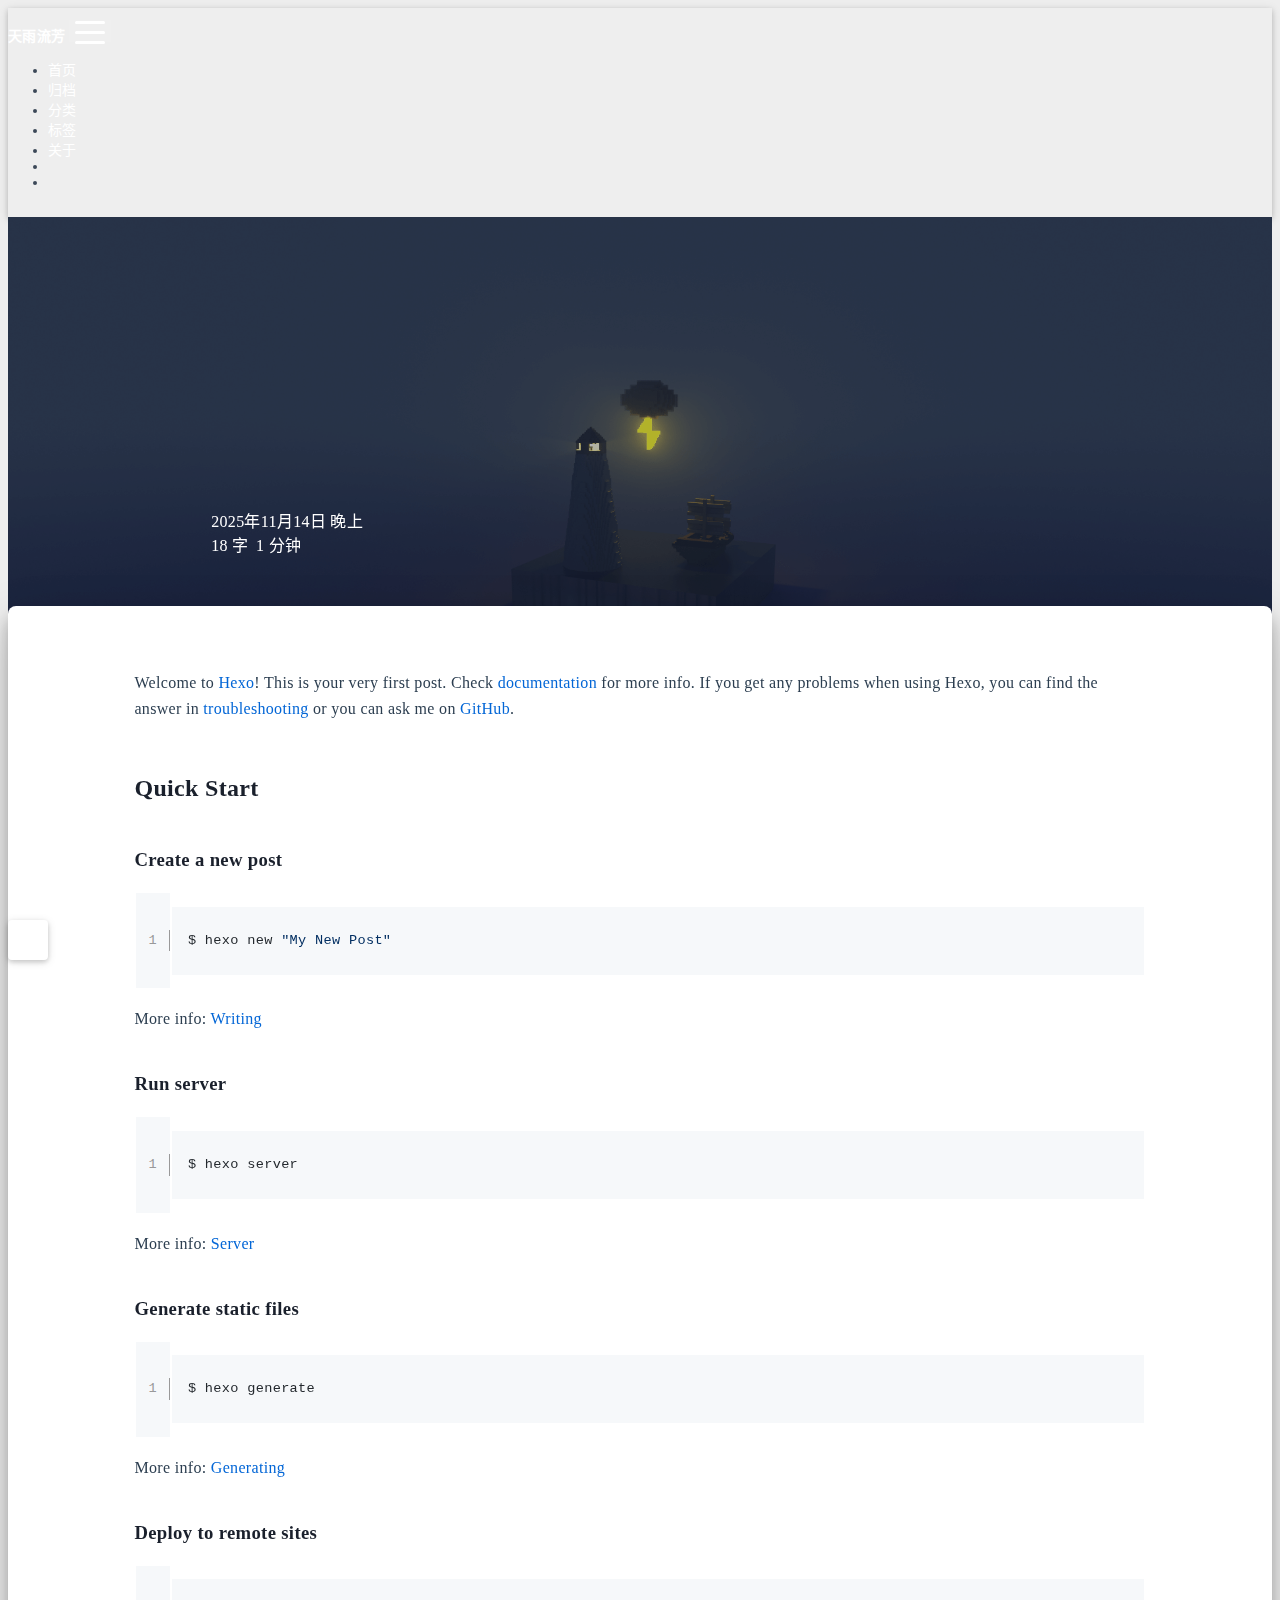
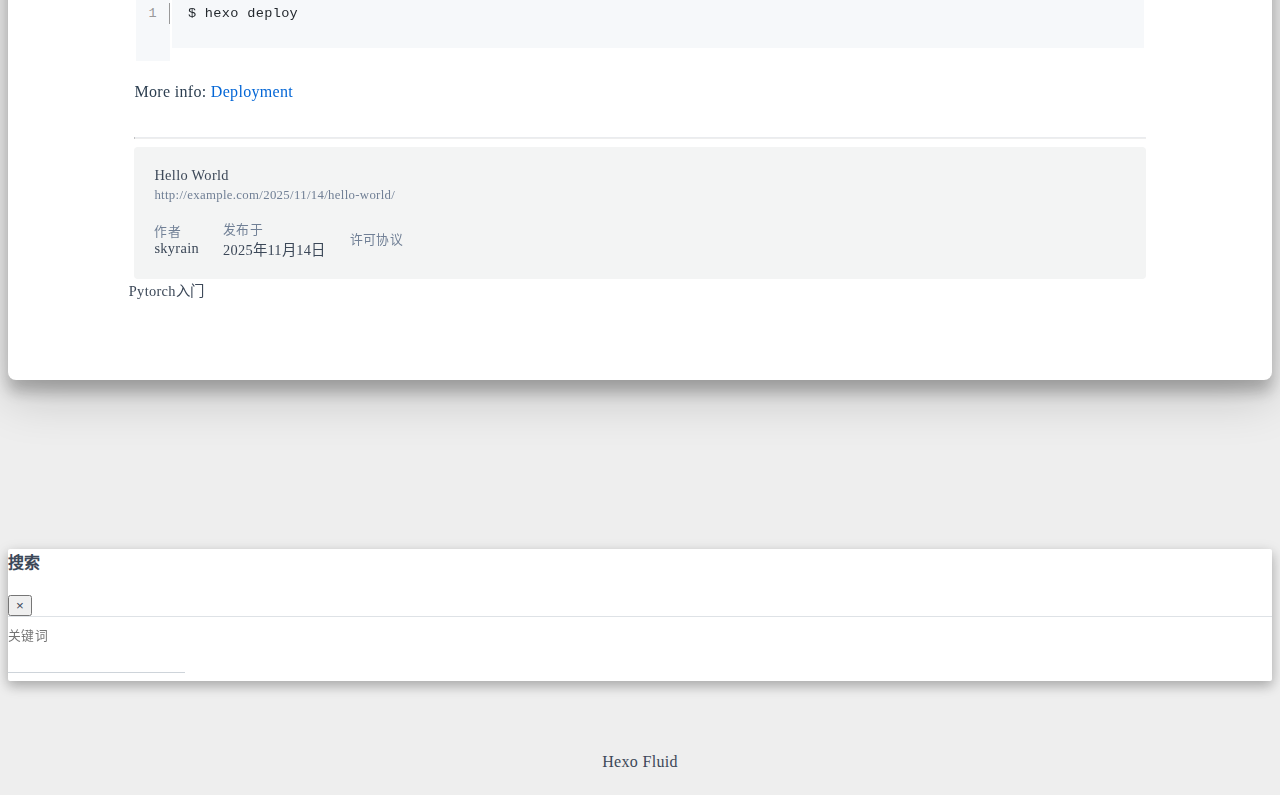
<file: 2025/11/14/hello-world/index.html>
<!DOCTYPE html>
<html lang="zh-CN" data-default-color-scheme=auto>



<head>
  <meta charset="UTF-8">

  <link rel="apple-touch-icon" sizes="76x76" href="/img/fluid.png">
  <link rel="icon" href="/img/fluid.png">
  

  <meta name="viewport" content="width=device-width, initial-scale=1.0, maximum-scale=5.0, shrink-to-fit=no">
  <meta http-equiv="x-ua-compatible" content="ie=edge">
  
  <meta name="theme-color" content="#2f4154">
  <meta name="author" content="skyrain">
  <meta name="keywords" content="">
  
    <meta name="description" content="Welcome to Hexo! This is your very first post. Check documentation for more info. If you get any problems when using Hexo, you can find the answer in troubleshooting or you can ask me on GitHub. Quick">
<meta property="og:type" content="article">
<meta property="og:title" content="Hello World">
<meta property="og:url" content="http://example.com/2025/11/14/hello-world/index.html">
<meta property="og:site_name" content="天雨流芳">
<meta property="og:description" content="Welcome to Hexo! This is your very first post. Check documentation for more info. If you get any problems when using Hexo, you can find the answer in troubleshooting or you can ask me on GitHub. Quick">
<meta property="og:locale" content="zh_CN">
<meta property="article:published_time" content="2025-11-14T15:31:09.845Z">
<meta property="article:modified_time" content="2025-11-14T15:31:09.845Z">
<meta property="article:author" content="skyrain">
<meta name="twitter:card" content="summary_large_image">
  
  
  
  <title>Hello World - 天雨流芳</title>

  <link  rel="stylesheet" href="https://lib.baomitu.com/twitter-bootstrap/4.6.1/css/bootstrap.min.css" />



  <link  rel="stylesheet" href="https://lib.baomitu.com/github-markdown-css/4.0.0/github-markdown.min.css" />

  <link  rel="stylesheet" href="https://lib.baomitu.com/hint.css/2.7.0/hint.min.css" />

  <link  rel="stylesheet" href="https://lib.baomitu.com/fancybox/3.5.7/jquery.fancybox.min.css" />



<!-- 主题依赖的图标库，不要自行修改 -->
<!-- Do not modify the link that theme dependent icons -->

<link rel="stylesheet" href="//at.alicdn.com/t/c/font_1749284_5i9bdhy70f8.css">



<link rel="stylesheet" href="//at.alicdn.com/t/c/font_1736178_k526ubmyhba.css">


<link  rel="stylesheet" href="/css/main.css" />


  <link id="highlight-css" rel="stylesheet" href="/css/highlight.css" />
  
    <link id="highlight-css-dark" rel="stylesheet" href="/css/highlight-dark.css" />
  




  <script id="fluid-configs">
    var Fluid = window.Fluid || {};
    Fluid.ctx = Object.assign({}, Fluid.ctx)
    var CONFIG = {"hostname":"example.com","root":"/","version":"1.9.8","typing":{"enable":true,"typeSpeed":70,"cursorChar":"_","loop":false,"scope":[]},"anchorjs":{"enable":true,"element":"h1,h2,h3,h4,h5,h6","placement":"left","visible":"hover","icon":""},"progressbar":{"enable":true,"height_px":3,"color":"#29d","options":{"showSpinner":false,"trickleSpeed":100}},"code_language":{"enable":true,"default":"TEXT"},"copy_btn":true,"image_caption":{"enable":true},"image_zoom":{"enable":true,"img_url_replace":["",""]},"toc":{"enable":true,"placement":"right","headingSelector":"h1,h2,h3,h4,h5,h6","collapseDepth":0},"lazyload":{"enable":true,"loading_img":"/img/loading.gif","onlypost":false,"offset_factor":2},"web_analytics":{"enable":true,"follow_dnt":true,"baidu":null,"google":{"measurement_id":null},"tencent":{"sid":null,"cid":null},"leancloud":{"app_id":"E3mfUqFHyHp4ndoXK5n41FRu-gzGzoHsz","app_key":"NH2CwrvNNXhggrk3ExOpxuxA","server_url":"https://e3mfuqfh.lc-cn-n1-shared.com","path":"window.location.pathname","ignore_local":false},"umami":{"src":null,"website_id":null,"domains":null,"start_time":"2024-01-01T00:00:00.000Z","token":null,"api_server":null}},"search_path":"/local-search.xml","include_content_in_search":true};

    if (CONFIG.web_analytics.follow_dnt) {
      var dntVal = navigator.doNotTrack || window.doNotTrack || navigator.msDoNotTrack;
      Fluid.ctx.dnt = dntVal && (dntVal.startsWith('1') || dntVal.startsWith('yes') || dntVal.startsWith('on'));
    }
  </script>
  <script  src="/js/utils.js" ></script>
  <script  src="/js/color-schema.js" ></script>
  

  

  

  

  

  
    
  



  
<meta name="generator" content="Hexo 8.1.1"></head>


<body>
  

  <header>
    

<div class="header-inner" style="height: 70vh;">
  <nav id="navbar" class="navbar fixed-top  navbar-expand-lg navbar-dark scrolling-navbar">
  <div class="container">
    <a class="navbar-brand" href="/">
      <strong>天雨流芳</strong>
    </a>

    <button id="navbar-toggler-btn" class="navbar-toggler" type="button" data-toggle="collapse"
            data-target="#navbarSupportedContent"
            aria-controls="navbarSupportedContent" aria-expanded="false" aria-label="Toggle navigation">
      <div class="animated-icon"><span></span><span></span><span></span></div>
    </button>

    <!-- Collapsible content -->
    <div class="collapse navbar-collapse" id="navbarSupportedContent">
      <ul class="navbar-nav ml-auto text-center">
        
          
          
          
          
            <li class="nav-item">
              <a class="nav-link" href="/" target="_self">
                <i class="iconfont icon-home-fill"></i>
                <span>首页</span>
              </a>
            </li>
          
        
          
          
          
          
            <li class="nav-item">
              <a class="nav-link" href="/archives/" target="_self">
                <i class="iconfont icon-archive-fill"></i>
                <span>归档</span>
              </a>
            </li>
          
        
          
          
          
          
            <li class="nav-item">
              <a class="nav-link" href="/categories/" target="_self">
                <i class="iconfont icon-category-fill"></i>
                <span>分类</span>
              </a>
            </li>
          
        
          
          
          
          
            <li class="nav-item">
              <a class="nav-link" href="/tags/" target="_self">
                <i class="iconfont icon-tags-fill"></i>
                <span>标签</span>
              </a>
            </li>
          
        
          
          
          
          
            <li class="nav-item">
              <a class="nav-link" href="/about/" target="_self">
                <i class="iconfont icon-user-fill"></i>
                <span>关于</span>
              </a>
            </li>
          
        
        
          <li class="nav-item" id="search-btn">
            <a class="nav-link" target="_self" href="javascript:;" data-toggle="modal" data-target="#modalSearch" aria-label="Search">
              <i class="iconfont icon-search"></i>
            </a>
          </li>
          
        
        
          <li class="nav-item" id="color-toggle-btn">
            <a class="nav-link" target="_self" href="javascript:;" aria-label="Color Toggle">
              <i class="iconfont icon-dark" id="color-toggle-icon"></i>
            </a>
          </li>
        
      </ul>
    </div>
  </div>
</nav>

  

<div id="banner" class="banner" parallax=true
     style="background: url('/img/default.png') no-repeat center center; background-size: cover;">
  <div class="full-bg-img">
    <div class="mask flex-center" style="background-color: rgba(0, 0, 0, 0.3)">
      <div class="banner-text text-center fade-in-up">
        <div class="h2">
          
            <span id="subtitle" data-typed-text="Hello World"></span>
          
        </div>

        
          
  <div class="mt-3">
    
    
      <span class="post-meta">
        <i class="iconfont icon-date-fill" aria-hidden="true"></i>
        <time datetime="2025-11-14 23:31" pubdate>
          2025年11月14日 晚上
        </time>
      </span>
    
  </div>

  <div class="mt-1">
    
      <span class="post-meta mr-2">
        <i class="iconfont icon-chart"></i>
        
          18 字
        
      </span>
    

    
      <span class="post-meta mr-2">
        <i class="iconfont icon-clock-fill"></i>
        
        
        
          1 分钟
        
      </span>
    

    
    
      
        <span id="leancloud-page-views-container" class="post-meta" style="display: none">
          <i class="iconfont icon-eye" aria-hidden="true"></i>
          <span id="leancloud-page-views"></span> 次
        </span>
        
      
      
    
  </div>


        
      </div>

      
    </div>
  </div>
</div>

</div>

  </header>

  <main>
    
      

<div class="container-fluid nopadding-x">
  <div class="row nomargin-x">
    <div class="side-col d-none d-lg-block col-lg-2">
      

    </div>

    <div class="col-lg-8 nopadding-x-md">
      <div class="container nopadding-x-md" id="board-ctn">
        <div id="board">
          <article class="post-content mx-auto">
            <h1 id="seo-header">Hello World</h1>
            
            
              <div class="markdown-body">
                
                <p>Welcome to <a target="_blank" rel="noopener" href="https://hexo.io/">Hexo</a>! This is your very first post. Check <a target="_blank" rel="noopener" href="https://hexo.io/docs/">documentation</a> for more info. If you get any problems when using Hexo, you can find the answer in <a target="_blank" rel="noopener" href="https://hexo.io/docs/troubleshooting.html">troubleshooting</a> or you can ask me on <a target="_blank" rel="noopener" href="https://github.com/hexojs/hexo/issues">GitHub</a>.</p>
<h2 id="Quick-Start"><a href="#Quick-Start" class="headerlink" title="Quick Start"></a>Quick Start</h2><h3 id="Create-a-new-post"><a href="#Create-a-new-post" class="headerlink" title="Create a new post"></a>Create a new post</h3><figure class="highlight bash"><table><tr><td class="gutter"><pre><span class="line">1</span><br></pre></td><td class="code"><pre><code class="hljs bash">$ hexo new <span class="hljs-string">&quot;My New Post&quot;</span><br></code></pre></td></tr></table></figure>

<p>More info: <a target="_blank" rel="noopener" href="https://hexo.io/docs/writing.html">Writing</a></p>
<h3 id="Run-server"><a href="#Run-server" class="headerlink" title="Run server"></a>Run server</h3><figure class="highlight bash"><table><tr><td class="gutter"><pre><span class="line">1</span><br></pre></td><td class="code"><pre><code class="hljs bash">$ hexo server<br></code></pre></td></tr></table></figure>

<p>More info: <a target="_blank" rel="noopener" href="https://hexo.io/docs/server.html">Server</a></p>
<h3 id="Generate-static-files"><a href="#Generate-static-files" class="headerlink" title="Generate static files"></a>Generate static files</h3><figure class="highlight bash"><table><tr><td class="gutter"><pre><span class="line">1</span><br></pre></td><td class="code"><pre><code class="hljs bash">$ hexo generate<br></code></pre></td></tr></table></figure>

<p>More info: <a target="_blank" rel="noopener" href="https://hexo.io/docs/generating.html">Generating</a></p>
<h3 id="Deploy-to-remote-sites"><a href="#Deploy-to-remote-sites" class="headerlink" title="Deploy to remote sites"></a>Deploy to remote sites</h3><figure class="highlight bash"><table><tr><td class="gutter"><pre><span class="line">1</span><br></pre></td><td class="code"><pre><code class="hljs bash">$ hexo deploy<br></code></pre></td></tr></table></figure>

<p>More info: <a target="_blank" rel="noopener" href="https://hexo.io/docs/one-command-deployment.html">Deployment</a></p>

                
              </div>
            
            <hr/>
            <div>
              <div class="post-metas my-3">
  
  
</div>


              
  

  <div class="license-box my-3">
    <div class="license-title">
      <div>Hello World</div>
      <div>http://example.com/2025/11/14/hello-world/</div>
    </div>
    <div class="license-meta">
      
        <div class="license-meta-item">
          <div>作者</div>
          <div>skyrain</div>
        </div>
      
      
        <div class="license-meta-item license-meta-date">
          <div>发布于</div>
          <div>2025年11月14日</div>
        </div>
      
      
      
        <div class="license-meta-item">
          <div>许可协议</div>
          <div>
            
              
              
                <a class="print-no-link" target="_blank" href="https://creativecommons.org/licenses/by/4.0/">
                  <span class="hint--top hint--rounded" aria-label="BY - 署名">
                    <i class="iconfont icon-cc-by"></i>
                  </span>
                </a>
              
            
          </div>
        </div>
      
    </div>
    <div class="license-icon iconfont"></div>
  </div>



              
                <div class="post-prevnext my-3">
                  <article class="post-prev col-6">
                    
                    
                      <a href="/2025/11/15/Pytorch%E5%85%A5%E9%97%A8/" title="Pytorch入门">
                        <i class="iconfont icon-arrowleft"></i>
                        <span class="hidden-mobile">Pytorch入门</span>
                        <span class="visible-mobile">上一篇</span>
                      </a>
                    
                  </article>
                  <article class="post-next col-6">
                    
                    
                  </article>
                </div>
              
            </div>

            
  
  
    <article id="comments" lazyload>
      
  <div id="valine"></div>
  <script type="text/javascript">
    Fluid.utils.loadComments('#valine', function() {
      Fluid.utils.createScript('https://lib.baomitu.com/valine/1.5.1/Valine.min.js', function() {
        var options = Object.assign(
          {"appId":"E3mfUqFHyHp4ndoXK5n41FRu-gzGzoHsz","appKey":"NH2CwrvNNXhggrk3ExOpxuxA","path":"window.location.pathname","placeholder":null,"avatar":"retro","meta":["nick","mail","link"],"requiredFields":[],"pageSize":10,"lang":"zh-CN","highlight":false,"recordIP":false,"serverURLs":"","emojiCDN":null,"emojiMaps":null,"enableQQ":false},
          {
            el: "#valine",
            path: window.location.pathname
          }
        )
        new Valine(options);
        Fluid.utils.waitElementVisible('#valine .vcontent', () => {
          var imgSelector = '#valine .vcontent img:not(.vemoji)';
          Fluid.plugins.imageCaption(imgSelector);
          Fluid.plugins.fancyBox(imgSelector);
        })
      });
    });
  </script>
  <noscript>Please enable JavaScript to view the comments</noscript>


    </article>
  


          </article>
        </div>
      </div>
    </div>

    <div class="side-col d-none d-lg-block col-lg-2">
      
  <aside class="sidebar" style="margin-left: -1rem">
    <div id="toc">
  <p class="toc-header">
    <i class="iconfont icon-list"></i>
    <span>目录</span>
  </p>
  <div class="toc-body" id="toc-body"></div>
</div>



  </aside>


    </div>
  </div>
</div>





  



  



  



  



  







    

    
      <a id="scroll-top-button" aria-label="TOP" href="#" role="button">
        <i class="iconfont icon-arrowup" aria-hidden="true"></i>
      </a>
    

    
      <div class="modal fade" id="modalSearch" tabindex="-1" role="dialog" aria-labelledby="ModalLabel"
     aria-hidden="true">
  <div class="modal-dialog modal-dialog-scrollable modal-lg" role="document">
    <div class="modal-content">
      <div class="modal-header text-center">
        <h4 class="modal-title w-100 font-weight-bold">搜索</h4>
        <button type="button" id="local-search-close" class="close" data-dismiss="modal" aria-label="Close">
          <span aria-hidden="true">&times;</span>
        </button>
      </div>
      <div class="modal-body mx-3">
        <div class="md-form mb-5">
          <input type="text" id="local-search-input" class="form-control validate">
          <label data-error="x" data-success="v" for="local-search-input">关键词</label>
        </div>
        <div class="list-group" id="local-search-result"></div>
      </div>
    </div>
  </div>
</div>

    

    
  </main>

  <footer>
    <div class="footer-inner">
  
    <div class="footer-content">
       <a href="https://hexo.io" target="_blank" rel="nofollow noopener"><span>Hexo</span></a> <i class="iconfont icon-love"></i> <a href="https://github.com/fluid-dev/hexo-theme-fluid" target="_blank" rel="nofollow noopener"><span>Fluid</span></a> 
    </div>
  
  
    <div class="statistics">
  
  

  
    
      <span id="leancloud-site-pv-container" style="display: none">
        总访问量 
        <span id="leancloud-site-pv"></span>
         次
      </span>
    
    
      <span id="leancloud-site-uv-container" style="display: none">
        总访客数 
        <span id="leancloud-site-uv"></span>
         人
      </span>
    
    

  

</div>

  
  
</div>

  </footer>

  <!-- Scripts -->
  
  <script  src="https://lib.baomitu.com/nprogress/0.2.0/nprogress.min.js" ></script>
  <link  rel="stylesheet" href="https://lib.baomitu.com/nprogress/0.2.0/nprogress.min.css" />

  <script>
    NProgress.configure({"showSpinner":false,"trickleSpeed":100})
    NProgress.start()
    window.addEventListener('load', function() {
      NProgress.done();
    })
  </script>


<script  src="https://lib.baomitu.com/jquery/3.6.4/jquery.min.js" ></script>
<script  src="https://lib.baomitu.com/twitter-bootstrap/4.6.1/js/bootstrap.min.js" ></script>
<script  src="/js/events.js" ></script>
<script  src="/js/plugins.js" ></script>


  <script  src="https://lib.baomitu.com/typed.js/2.0.12/typed.min.js" ></script>
  <script>
    (function (window, document) {
      var typing = Fluid.plugins.typing;
      var subtitle = document.getElementById('subtitle');
      if (!subtitle || !typing) {
        return;
      }
      var text = subtitle.getAttribute('data-typed-text');
      
        typing(text);
      
    })(window, document);
  </script>




  
    <script  src="/js/img-lazyload.js" ></script>
  




  
<script>
  Fluid.utils.createScript('https://lib.baomitu.com/tocbot/4.20.1/tocbot.min.js', function() {
    var toc = jQuery('#toc');
    if (toc.length === 0 || !window.tocbot) { return; }
    var boardCtn = jQuery('#board-ctn');
    var boardTop = boardCtn.offset().top;

    window.tocbot.init(Object.assign({
      tocSelector     : '#toc-body',
      contentSelector : '.markdown-body',
      linkClass       : 'tocbot-link',
      activeLinkClass : 'tocbot-active-link',
      listClass       : 'tocbot-list',
      isCollapsedClass: 'tocbot-is-collapsed',
      collapsibleClass: 'tocbot-is-collapsible',
      scrollSmooth    : true,
      includeTitleTags: true,
      headingsOffset  : -boardTop,
    }, CONFIG.toc));
    if (toc.find('.toc-list-item').length > 0) {
      toc.css('visibility', 'visible');
    }

    Fluid.events.registerRefreshCallback(function() {
      if ('tocbot' in window) {
        tocbot.refresh();
        var toc = jQuery('#toc');
        if (toc.length === 0 || !tocbot) {
          return;
        }
        if (toc.find('.toc-list-item').length > 0) {
          toc.css('visibility', 'visible');
        }
      }
    });
  });
</script>


  <script src=https://lib.baomitu.com/clipboard.js/2.0.11/clipboard.min.js></script>

  <script>Fluid.plugins.codeWidget();</script>


  
<script>
  Fluid.utils.createScript('https://lib.baomitu.com/anchor-js/5.0.0/anchor.min.js', function() {
    window.anchors.options = {
      placement: CONFIG.anchorjs.placement,
      visible  : CONFIG.anchorjs.visible
    };
    if (CONFIG.anchorjs.icon) {
      window.anchors.options.icon = CONFIG.anchorjs.icon;
    }
    var el = (CONFIG.anchorjs.element || 'h1,h2,h3,h4,h5,h6').split(',');
    var res = [];
    for (var item of el) {
      res.push('.markdown-body > ' + item.trim());
    }
    if (CONFIG.anchorjs.placement === 'left') {
      window.anchors.options.class = 'anchorjs-link-left';
    }
    window.anchors.add(res.join(', '));

    Fluid.events.registerRefreshCallback(function() {
      if ('anchors' in window) {
        anchors.removeAll();
        var el = (CONFIG.anchorjs.element || 'h1,h2,h3,h4,h5,h6').split(',');
        var res = [];
        for (var item of el) {
          res.push('.markdown-body > ' + item.trim());
        }
        if (CONFIG.anchorjs.placement === 'left') {
          anchors.options.class = 'anchorjs-link-left';
        }
        anchors.add(res.join(', '));
      }
    });
  });
</script>


  
<script>
  Fluid.utils.createScript('https://lib.baomitu.com/fancybox/3.5.7/jquery.fancybox.min.js', function() {
    Fluid.plugins.fancyBox();
  });
</script>


  <script>Fluid.plugins.imageCaption();</script>

  <script defer src="/js/leancloud.js" ></script>

  <script  src="/js/local-search.js" ></script>





<!-- 主题的启动项，将它保持在最底部 -->
<!-- the boot of the theme, keep it at the bottom -->
<script  src="/js/boot.js" ></script>


  

  <noscript>
    <div class="noscript-warning">博客在允许 JavaScript 运行的环境下浏览效果更佳</div>
  </noscript>
</body>
</html>
</file>
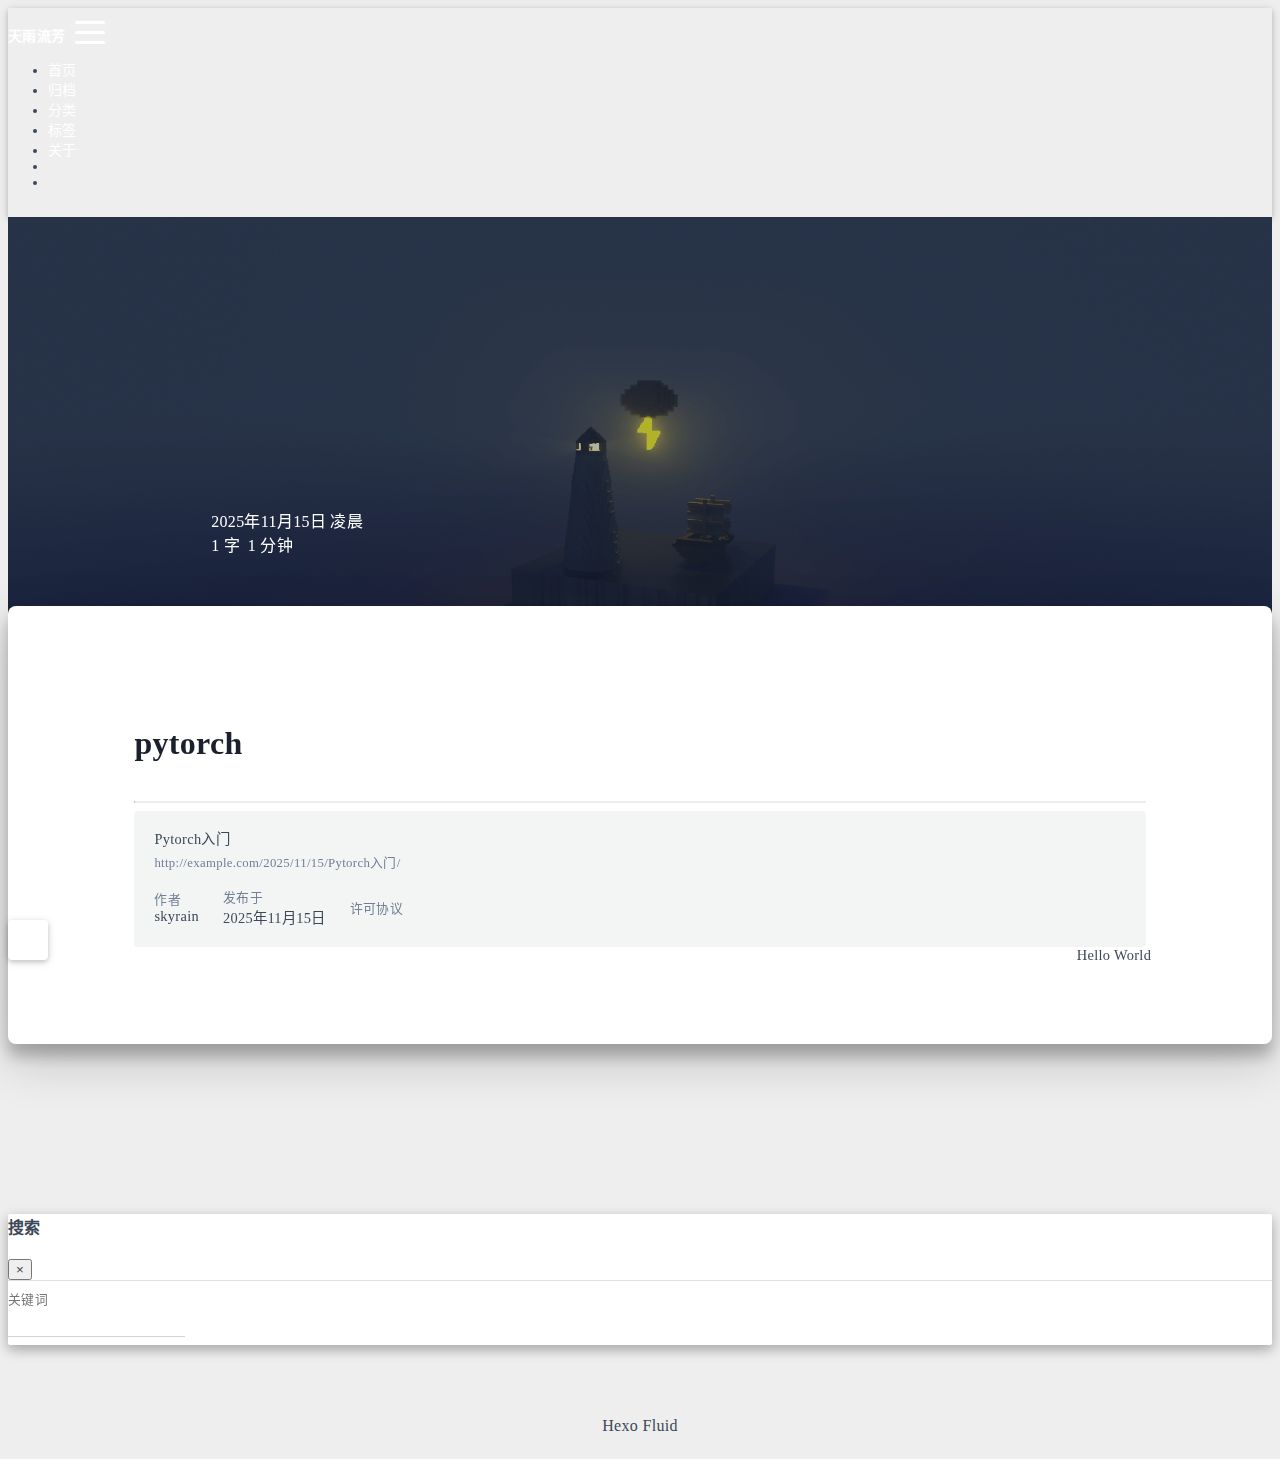
<file: 2025/11/15/Pytorch入门/index.html>
<!DOCTYPE html>
<html lang="zh-CN" data-default-color-scheme=auto>



<head>
  <meta charset="UTF-8">

  <link rel="apple-touch-icon" sizes="76x76" href="/img/fluid.png">
  <link rel="icon" href="/img/fluid.png">
  

  <meta name="viewport" content="width=device-width, initial-scale=1.0, maximum-scale=5.0, shrink-to-fit=no">
  <meta http-equiv="x-ua-compatible" content="ie=edge">
  
  <meta name="theme-color" content="#2f4154">
  <meta name="author" content="skyrain">
  <meta name="keywords" content="">
  
    <meta name="description" content="pytorch">
<meta property="og:type" content="article">
<meta property="og:title" content="Pytorch入门">
<meta property="og:url" content="http://example.com/2025/11/15/Pytorch%E5%85%A5%E9%97%A8/index.html">
<meta property="og:site_name" content="天雨流芳">
<meta property="og:description" content="pytorch">
<meta property="og:locale" content="zh_CN">
<meta property="article:published_time" content="2025-11-14T16:30:04.000Z">
<meta property="article:modified_time" content="2025-11-14T16:30:41.671Z">
<meta property="article:author" content="skyrain">
<meta name="twitter:card" content="summary_large_image">
  
  
  
  <title>Pytorch入门 - 天雨流芳</title>

  <link  rel="stylesheet" href="https://lib.baomitu.com/twitter-bootstrap/4.6.1/css/bootstrap.min.css" />



  <link  rel="stylesheet" href="https://lib.baomitu.com/github-markdown-css/4.0.0/github-markdown.min.css" />

  <link  rel="stylesheet" href="https://lib.baomitu.com/hint.css/2.7.0/hint.min.css" />

  <link  rel="stylesheet" href="https://lib.baomitu.com/fancybox/3.5.7/jquery.fancybox.min.css" />



<!-- 主题依赖的图标库，不要自行修改 -->
<!-- Do not modify the link that theme dependent icons -->

<link rel="stylesheet" href="//at.alicdn.com/t/c/font_1749284_5i9bdhy70f8.css">



<link rel="stylesheet" href="//at.alicdn.com/t/c/font_1736178_k526ubmyhba.css">


<link  rel="stylesheet" href="/css/main.css" />


  <link id="highlight-css" rel="stylesheet" href="/css/highlight.css" />
  
    <link id="highlight-css-dark" rel="stylesheet" href="/css/highlight-dark.css" />
  




  <script id="fluid-configs">
    var Fluid = window.Fluid || {};
    Fluid.ctx = Object.assign({}, Fluid.ctx)
    var CONFIG = {"hostname":"example.com","root":"/","version":"1.9.8","typing":{"enable":true,"typeSpeed":70,"cursorChar":"_","loop":false,"scope":[]},"anchorjs":{"enable":true,"element":"h1,h2,h3,h4,h5,h6","placement":"left","visible":"hover","icon":""},"progressbar":{"enable":true,"height_px":3,"color":"#29d","options":{"showSpinner":false,"trickleSpeed":100}},"code_language":{"enable":true,"default":"TEXT"},"copy_btn":true,"image_caption":{"enable":true},"image_zoom":{"enable":true,"img_url_replace":["",""]},"toc":{"enable":true,"placement":"right","headingSelector":"h1,h2,h3,h4,h5,h6","collapseDepth":0},"lazyload":{"enable":true,"loading_img":"/img/loading.gif","onlypost":false,"offset_factor":2},"web_analytics":{"enable":true,"follow_dnt":true,"baidu":null,"google":{"measurement_id":null},"tencent":{"sid":null,"cid":null},"leancloud":{"app_id":"E3mfUqFHyHp4ndoXK5n41FRu-gzGzoHsz","app_key":"NH2CwrvNNXhggrk3ExOpxuxA","server_url":"https://e3mfuqfh.lc-cn-n1-shared.com","path":"window.location.pathname","ignore_local":false},"umami":{"src":null,"website_id":null,"domains":null,"start_time":"2024-01-01T00:00:00.000Z","token":null,"api_server":null}},"search_path":"/local-search.xml","include_content_in_search":true};

    if (CONFIG.web_analytics.follow_dnt) {
      var dntVal = navigator.doNotTrack || window.doNotTrack || navigator.msDoNotTrack;
      Fluid.ctx.dnt = dntVal && (dntVal.startsWith('1') || dntVal.startsWith('yes') || dntVal.startsWith('on'));
    }
  </script>
  <script  src="/js/utils.js" ></script>
  <script  src="/js/color-schema.js" ></script>
  

  

  

  

  

  
    
  



  
<meta name="generator" content="Hexo 8.1.1"></head>


<body>
  

  <header>
    

<div class="header-inner" style="height: 70vh;">
  <nav id="navbar" class="navbar fixed-top  navbar-expand-lg navbar-dark scrolling-navbar">
  <div class="container">
    <a class="navbar-brand" href="/">
      <strong>天雨流芳</strong>
    </a>

    <button id="navbar-toggler-btn" class="navbar-toggler" type="button" data-toggle="collapse"
            data-target="#navbarSupportedContent"
            aria-controls="navbarSupportedContent" aria-expanded="false" aria-label="Toggle navigation">
      <div class="animated-icon"><span></span><span></span><span></span></div>
    </button>

    <!-- Collapsible content -->
    <div class="collapse navbar-collapse" id="navbarSupportedContent">
      <ul class="navbar-nav ml-auto text-center">
        
          
          
          
          
            <li class="nav-item">
              <a class="nav-link" href="/" target="_self">
                <i class="iconfont icon-home-fill"></i>
                <span>首页</span>
              </a>
            </li>
          
        
          
          
          
          
            <li class="nav-item">
              <a class="nav-link" href="/archives/" target="_self">
                <i class="iconfont icon-archive-fill"></i>
                <span>归档</span>
              </a>
            </li>
          
        
          
          
          
          
            <li class="nav-item">
              <a class="nav-link" href="/categories/" target="_self">
                <i class="iconfont icon-category-fill"></i>
                <span>分类</span>
              </a>
            </li>
          
        
          
          
          
          
            <li class="nav-item">
              <a class="nav-link" href="/tags/" target="_self">
                <i class="iconfont icon-tags-fill"></i>
                <span>标签</span>
              </a>
            </li>
          
        
          
          
          
          
            <li class="nav-item">
              <a class="nav-link" href="/about/" target="_self">
                <i class="iconfont icon-user-fill"></i>
                <span>关于</span>
              </a>
            </li>
          
        
        
          <li class="nav-item" id="search-btn">
            <a class="nav-link" target="_self" href="javascript:;" data-toggle="modal" data-target="#modalSearch" aria-label="Search">
              <i class="iconfont icon-search"></i>
            </a>
          </li>
          
        
        
          <li class="nav-item" id="color-toggle-btn">
            <a class="nav-link" target="_self" href="javascript:;" aria-label="Color Toggle">
              <i class="iconfont icon-dark" id="color-toggle-icon"></i>
            </a>
          </li>
        
      </ul>
    </div>
  </div>
</nav>

  

<div id="banner" class="banner" parallax=true
     style="background: url('/img/default.png') no-repeat center center; background-size: cover;">
  <div class="full-bg-img">
    <div class="mask flex-center" style="background-color: rgba(0, 0, 0, 0.3)">
      <div class="banner-text text-center fade-in-up">
        <div class="h2">
          
            <span id="subtitle" data-typed-text="Pytorch入门"></span>
          
        </div>

        
          
  <div class="mt-3">
    
    
      <span class="post-meta">
        <i class="iconfont icon-date-fill" aria-hidden="true"></i>
        <time datetime="2025-11-15 00:30" pubdate>
          2025年11月15日 凌晨
        </time>
      </span>
    
  </div>

  <div class="mt-1">
    
      <span class="post-meta mr-2">
        <i class="iconfont icon-chart"></i>
        
          1 字
        
      </span>
    

    
      <span class="post-meta mr-2">
        <i class="iconfont icon-clock-fill"></i>
        
        
        
          1 分钟
        
      </span>
    

    
    
      
        <span id="leancloud-page-views-container" class="post-meta" style="display: none">
          <i class="iconfont icon-eye" aria-hidden="true"></i>
          <span id="leancloud-page-views"></span> 次
        </span>
        
      
      
    
  </div>


        
      </div>

      
    </div>
  </div>
</div>

</div>

  </header>

  <main>
    
      

<div class="container-fluid nopadding-x">
  <div class="row nomargin-x">
    <div class="side-col d-none d-lg-block col-lg-2">
      

    </div>

    <div class="col-lg-8 nopadding-x-md">
      <div class="container nopadding-x-md" id="board-ctn">
        <div id="board">
          <article class="post-content mx-auto">
            <h1 id="seo-header">Pytorch入门</h1>
            
            
              <div class="markdown-body">
                
                <h1 id="pytorch"><a href="#pytorch" class="headerlink" title="pytorch"></a>pytorch</h1>
                
              </div>
            
            <hr/>
            <div>
              <div class="post-metas my-3">
  
  
</div>


              
  

  <div class="license-box my-3">
    <div class="license-title">
      <div>Pytorch入门</div>
      <div>http://example.com/2025/11/15/Pytorch入门/</div>
    </div>
    <div class="license-meta">
      
        <div class="license-meta-item">
          <div>作者</div>
          <div>skyrain</div>
        </div>
      
      
        <div class="license-meta-item license-meta-date">
          <div>发布于</div>
          <div>2025年11月15日</div>
        </div>
      
      
      
        <div class="license-meta-item">
          <div>许可协议</div>
          <div>
            
              
              
                <a class="print-no-link" target="_blank" href="https://creativecommons.org/licenses/by/4.0/">
                  <span class="hint--top hint--rounded" aria-label="BY - 署名">
                    <i class="iconfont icon-cc-by"></i>
                  </span>
                </a>
              
            
          </div>
        </div>
      
    </div>
    <div class="license-icon iconfont"></div>
  </div>



              
                <div class="post-prevnext my-3">
                  <article class="post-prev col-6">
                    
                    
                  </article>
                  <article class="post-next col-6">
                    
                    
                      <a href="/2025/11/14/hello-world/" title="Hello World">
                        <span class="hidden-mobile">Hello World</span>
                        <span class="visible-mobile">下一篇</span>
                        <i class="iconfont icon-arrowright"></i>
                      </a>
                    
                  </article>
                </div>
              
            </div>

            
  
  
    <article id="comments" lazyload>
      
  <div id="valine"></div>
  <script type="text/javascript">
    Fluid.utils.loadComments('#valine', function() {
      Fluid.utils.createScript('https://lib.baomitu.com/valine/1.5.1/Valine.min.js', function() {
        var options = Object.assign(
          {"appId":"E3mfUqFHyHp4ndoXK5n41FRu-gzGzoHsz","appKey":"NH2CwrvNNXhggrk3ExOpxuxA","path":"window.location.pathname","placeholder":null,"avatar":"retro","meta":["nick","mail","link"],"requiredFields":[],"pageSize":10,"lang":"zh-CN","highlight":false,"recordIP":false,"serverURLs":"","emojiCDN":null,"emojiMaps":null,"enableQQ":false},
          {
            el: "#valine",
            path: window.location.pathname
          }
        )
        new Valine(options);
        Fluid.utils.waitElementVisible('#valine .vcontent', () => {
          var imgSelector = '#valine .vcontent img:not(.vemoji)';
          Fluid.plugins.imageCaption(imgSelector);
          Fluid.plugins.fancyBox(imgSelector);
        })
      });
    });
  </script>
  <noscript>Please enable JavaScript to view the comments</noscript>


    </article>
  


          </article>
        </div>
      </div>
    </div>

    <div class="side-col d-none d-lg-block col-lg-2">
      
  <aside class="sidebar" style="margin-left: -1rem">
    <div id="toc">
  <p class="toc-header">
    <i class="iconfont icon-list"></i>
    <span>目录</span>
  </p>
  <div class="toc-body" id="toc-body"></div>
</div>



  </aside>


    </div>
  </div>
</div>





  



  



  



  



  







    

    
      <a id="scroll-top-button" aria-label="TOP" href="#" role="button">
        <i class="iconfont icon-arrowup" aria-hidden="true"></i>
      </a>
    

    
      <div class="modal fade" id="modalSearch" tabindex="-1" role="dialog" aria-labelledby="ModalLabel"
     aria-hidden="true">
  <div class="modal-dialog modal-dialog-scrollable modal-lg" role="document">
    <div class="modal-content">
      <div class="modal-header text-center">
        <h4 class="modal-title w-100 font-weight-bold">搜索</h4>
        <button type="button" id="local-search-close" class="close" data-dismiss="modal" aria-label="Close">
          <span aria-hidden="true">&times;</span>
        </button>
      </div>
      <div class="modal-body mx-3">
        <div class="md-form mb-5">
          <input type="text" id="local-search-input" class="form-control validate">
          <label data-error="x" data-success="v" for="local-search-input">关键词</label>
        </div>
        <div class="list-group" id="local-search-result"></div>
      </div>
    </div>
  </div>
</div>

    

    
  </main>

  <footer>
    <div class="footer-inner">
  
    <div class="footer-content">
       <a href="https://hexo.io" target="_blank" rel="nofollow noopener"><span>Hexo</span></a> <i class="iconfont icon-love"></i> <a href="https://github.com/fluid-dev/hexo-theme-fluid" target="_blank" rel="nofollow noopener"><span>Fluid</span></a> 
    </div>
  
  
    <div class="statistics">
  
  

  
    
      <span id="leancloud-site-pv-container" style="display: none">
        总访问量 
        <span id="leancloud-site-pv"></span>
         次
      </span>
    
    
      <span id="leancloud-site-uv-container" style="display: none">
        总访客数 
        <span id="leancloud-site-uv"></span>
         人
      </span>
    
    

  

</div>

  
  
</div>

  </footer>

  <!-- Scripts -->
  
  <script  src="https://lib.baomitu.com/nprogress/0.2.0/nprogress.min.js" ></script>
  <link  rel="stylesheet" href="https://lib.baomitu.com/nprogress/0.2.0/nprogress.min.css" />

  <script>
    NProgress.configure({"showSpinner":false,"trickleSpeed":100})
    NProgress.start()
    window.addEventListener('load', function() {
      NProgress.done();
    })
  </script>


<script  src="https://lib.baomitu.com/jquery/3.6.4/jquery.min.js" ></script>
<script  src="https://lib.baomitu.com/twitter-bootstrap/4.6.1/js/bootstrap.min.js" ></script>
<script  src="/js/events.js" ></script>
<script  src="/js/plugins.js" ></script>


  <script  src="https://lib.baomitu.com/typed.js/2.0.12/typed.min.js" ></script>
  <script>
    (function (window, document) {
      var typing = Fluid.plugins.typing;
      var subtitle = document.getElementById('subtitle');
      if (!subtitle || !typing) {
        return;
      }
      var text = subtitle.getAttribute('data-typed-text');
      
        typing(text);
      
    })(window, document);
  </script>




  
    <script  src="/js/img-lazyload.js" ></script>
  




  
<script>
  Fluid.utils.createScript('https://lib.baomitu.com/tocbot/4.20.1/tocbot.min.js', function() {
    var toc = jQuery('#toc');
    if (toc.length === 0 || !window.tocbot) { return; }
    var boardCtn = jQuery('#board-ctn');
    var boardTop = boardCtn.offset().top;

    window.tocbot.init(Object.assign({
      tocSelector     : '#toc-body',
      contentSelector : '.markdown-body',
      linkClass       : 'tocbot-link',
      activeLinkClass : 'tocbot-active-link',
      listClass       : 'tocbot-list',
      isCollapsedClass: 'tocbot-is-collapsed',
      collapsibleClass: 'tocbot-is-collapsible',
      scrollSmooth    : true,
      includeTitleTags: true,
      headingsOffset  : -boardTop,
    }, CONFIG.toc));
    if (toc.find('.toc-list-item').length > 0) {
      toc.css('visibility', 'visible');
    }

    Fluid.events.registerRefreshCallback(function() {
      if ('tocbot' in window) {
        tocbot.refresh();
        var toc = jQuery('#toc');
        if (toc.length === 0 || !tocbot) {
          return;
        }
        if (toc.find('.toc-list-item').length > 0) {
          toc.css('visibility', 'visible');
        }
      }
    });
  });
</script>


  <script src=https://lib.baomitu.com/clipboard.js/2.0.11/clipboard.min.js></script>

  <script>Fluid.plugins.codeWidget();</script>


  
<script>
  Fluid.utils.createScript('https://lib.baomitu.com/anchor-js/5.0.0/anchor.min.js', function() {
    window.anchors.options = {
      placement: CONFIG.anchorjs.placement,
      visible  : CONFIG.anchorjs.visible
    };
    if (CONFIG.anchorjs.icon) {
      window.anchors.options.icon = CONFIG.anchorjs.icon;
    }
    var el = (CONFIG.anchorjs.element || 'h1,h2,h3,h4,h5,h6').split(',');
    var res = [];
    for (var item of el) {
      res.push('.markdown-body > ' + item.trim());
    }
    if (CONFIG.anchorjs.placement === 'left') {
      window.anchors.options.class = 'anchorjs-link-left';
    }
    window.anchors.add(res.join(', '));

    Fluid.events.registerRefreshCallback(function() {
      if ('anchors' in window) {
        anchors.removeAll();
        var el = (CONFIG.anchorjs.element || 'h1,h2,h3,h4,h5,h6').split(',');
        var res = [];
        for (var item of el) {
          res.push('.markdown-body > ' + item.trim());
        }
        if (CONFIG.anchorjs.placement === 'left') {
          anchors.options.class = 'anchorjs-link-left';
        }
        anchors.add(res.join(', '));
      }
    });
  });
</script>


  
<script>
  Fluid.utils.createScript('https://lib.baomitu.com/fancybox/3.5.7/jquery.fancybox.min.js', function() {
    Fluid.plugins.fancyBox();
  });
</script>


  <script>Fluid.plugins.imageCaption();</script>

  <script defer src="/js/leancloud.js" ></script>

  <script  src="/js/local-search.js" ></script>





<!-- 主题的启动项，将它保持在最底部 -->
<!-- the boot of the theme, keep it at the bottom -->
<script  src="/js/boot.js" ></script>


  

  <noscript>
    <div class="noscript-warning">博客在允许 JavaScript 运行的环境下浏览效果更佳</div>
  </noscript>
</body>
</html>
</file>
<file: css/main.css>
.anchorjs-link {
  text-decoration: none !important;
  transition: opacity 0.2s ease-in-out;
}
.markdown-body h1:hover > .anchorjs-link,
h2:hover > .anchorjs-link,
h3:hover > .anchorjs-link,
h4:hover > .anchorjs-link,
h5:hover > .anchorjs-link,
h6:hover > .anchorjs-link {
  opacity: 1;
}
.banner {
  height: 100%;
  position: relative;
  overflow: hidden;
  cursor: default;
}
.banner .mask {
  position: absolute;
  width: 100%;
  height: 100%;
  background-color: rgba(0,0,0,0.3);
}
.banner[parallax="true"] {
  will-change: transform;
  -webkit-transform-style: preserve-3d;
  -webkit-backface-visibility: hidden;
  transition: transform 0.05s ease-out;
}
@media (max-width: 100vh) {
  .header-inner {
    max-height: 100vw;
  }
  #board {
    margin-top: -1rem !important;
  }
}
@media (max-width: 79.99vh) {
  .scroll-down-bar {
    display: none;
  }
}
#board {
  position: relative;
  margin-top: -2rem;
  padding: 3rem 0;
  background-color: var(--board-bg-color);
  transition: background-color 0.2s ease-in-out;
  border-radius: 0.5rem;
  z-index: 3;
  -webkit-box-shadow: 0 12px 15px 0 rgba(0,0,0,0.24), 0 17px 50px 0 rgba(0,0,0,0.19);
  box-shadow: 0 12px 15px 0 rgba(0,0,0,0.24), 0 17px 50px 0 rgba(0,0,0,0.19);
}
.code-widget {
  display: inline-block;
  background-color: transparent;
  font-size: 0.75rem;
  line-height: 1;
  font-weight: bold;
  padding: 0.3rem 0.1rem 0.1rem 0.1rem;
  position: absolute;
  right: 0.45rem;
  top: 0.15rem;
  z-index: 1;
}
.code-widget-light {
  color: #999;
}
.code-widget-dark {
  color: #bababa;
}
.copy-btn {
  cursor: pointer;
  user-select: none;
  -webkit-appearance: none;
  outline: none;
}
.copy-btn > i {
  font-size: 0.75rem !important;
  font-weight: 400;
  margin-right: 0.15rem;
  opacity: 0;
  transition: opacity 0.2s ease-in-out;
}
.markdown-body pre:hover > .copy-btn > i {
  opacity: 0.9;
}
.markdown-body pre:hover > .copy-btn,
.markdown-body pre:not(:hover) > .copy-btn {
  outline: none;
}
.license-box {
  background-color: rgba(27,31,35,0.05);
  transition: background-color 0.2s ease-in-out;
  border-radius: 4px;
  font-size: 0.9rem;
  overflow: hidden;
  padding: 1.25rem;
  position: relative;
  z-index: 1;
}
.license-box .license-icon {
  position: absolute;
  top: 50%;
  left: 100%;
}
.license-box .license-icon::after {
  content: "\e8e4";
  font-size: 12.5rem;
  line-height: 1;
  opacity: 0.1;
  position: relative;
  left: -0.85em;
  bottom: 0.5em;
  z-index: -1;
}
.license-box .license-title {
  margin-bottom: 1rem;
}
.license-box .license-title div:nth-child(1) {
  line-height: 1.2;
  margin-bottom: 0.25rem;
}
.license-box .license-title div:nth-child(2) {
  color: var(--sec-text-color);
  font-size: 0.8rem;
}
.license-box .license-meta {
  align-items: center;
  display: flex;
  flex-wrap: wrap;
  justify-content: flex-start;
}
.license-box .license-meta .license-meta-item {
  align-items: center;
  justify-content: center;
  margin-right: 1.5rem;
}
.license-box .license-meta .license-meta-item div:nth-child(1) {
  color: var(--sec-text-color);
  font-size: 0.8rem;
  font-weight: normal;
}
.license-box .license-meta .license-meta-item i.iconfont {
  font-size: 1rem;
}
@media (max-width: 575px) and (min-width: 425px) {
  .license-box .license-meta .license-meta-item {
    display: flex;
    justify-content: flex-start;
    flex-wrap: wrap;
    font-size: 0.8rem;
    flex: 0 0 50%;
    max-width: 50%;
    margin-right: 0;
  }
  .license-box .license-meta .license-meta-item div:nth-child(1) {
    margin-right: 0.5rem;
  }
  .license-box .license-meta .license-meta-date {
    order: -1;
  }
}
@media (max-width: 424px) {
  .license-box::after {
    top: -65px;
  }
  .license-box .license-meta {
    flex-direction: column;
    align-items: flex-start;
  }
  .license-box .license-meta .license-meta-item {
    display: flex;
    flex-wrap: wrap;
    font-size: 0.8rem;
  }
  .license-box .license-meta .license-meta-item div:nth-child(1) {
    margin-right: 0.5rem;
  }
}
.footer-inner {
  padding: 3rem 0 1rem 0;
  text-align: center;
}
.footer-inner > div:not(:first-child) {
  margin: 0.25rem 0;
  font-size: 0.85rem;
}
.footer-inner .statistics {
  display: flex;
  flex-direction: row;
  justify-content: center;
}
.footer-inner .statistics > span {
  flex: 1;
  margin: 0 0.25rem;
}
.footer-inner .statistics > *:nth-last-child(2):first-child {
  text-align: right;
}
.footer-inner .statistics > *:nth-last-child(2):first-child ~ * {
  text-align: left;
}
.footer-inner .beian {
  display: flex;
  flex-direction: row;
  justify-content: center;
}
.footer-inner .beian > * {
  margin: 0 0.25rem;
}
.footer-inner .beian-police {
  position: relative;
  overflow: hidden;
  display: inline-flex;
  align-items: center;
  justify-content: left;
}
.footer-inner .beian-police img {
  margin-right: 3px;
  width: 1rem;
  height: 1rem;
  margin-bottom: 0.1rem;
}
@media (max-width: 424px) {
  .footer-inner .statistics {
    flex-direction: column;
  }
  .footer-inner .statistics > *:nth-last-child(2):first-child {
    text-align: center;
  }
  .footer-inner .statistics > *:nth-last-child(2):first-child ~ * {
    text-align: center;
  }
  .footer-inner .beian {
    flex-direction: column;
  }
  .footer-inner .beian .beian-police {
    justify-content: center;
  }
  .footer-inner .beian > *:nth-last-child(2):first-child {
    text-align: center;
  }
  .footer-inner .beian > *:nth-last-child(2):first-child ~ * {
    text-align: center;
  }
}
sup > a::before,
.footnote-text::before {
  display: block;
  content: "";
  margin-top: -5rem;
  height: 5rem;
  width: 1px;
  visibility: hidden;
}
sup > a::before,
.footnote-text::before {
  display: inline-block;
}
.footnote-item::before {
  display: block;
  content: "";
  margin-top: -5rem;
  height: 5rem;
  width: 1px;
  visibility: hidden;
}
.footnote-list ol {
  list-style-type: none;
  counter-reset: sectioncounter;
  padding-left: 0.5rem;
  font-size: 0.95rem;
}
.footnote-list ol li:before {
  font-family: "Helvetica Neue", monospace, "Monaco";
  content: "[" counter(sectioncounter) "]";
  counter-increment: sectioncounter;
}
.footnote-list ol li+li {
  margin-top: 0.5rem;
}
.footnote-text {
  padding-left: 0.5em;
}
.navbar {
  background-color: transparent;
  font-size: 0.875rem;
  box-shadow: 0 2px 5px 0 rgba(0,0,0,0.16), 0 2px 10px 0 rgba(0,0,0,0.12);
  -webkit-box-shadow: 0 2px 5px 0 rgba(0,0,0,0.16), 0 2px 10px 0 rgba(0,0,0,0.12);
}
.navbar .navbar-brand {
  color: var(--navbar-text-color);
}
.navbar .navbar-toggler .animated-icon span {
  background-color: var(--navbar-text-color);
}
.navbar .nav-item .nav-link {
  display: block;
  color: var(--navbar-text-color);
  transition: color 0.2s ease-in-out, background-color 0.2s ease-in-out;
}
.navbar .nav-item .nav-link:hover {
  color: var(--link-hover-color);
}
.navbar .nav-item .nav-link:focus {
  color: var(--navbar-text-color);
}
.navbar .nav-item .nav-link i {
  font-size: 0.875rem;
  line-height: inherit;
}
.navbar .nav-item .nav-link i:only-child {
  margin: 0 0.2rem;
}
.navbar .navbar-toggler {
  border-width: 0;
  outline: 0;
}
.navbar.scrolling-navbar {
  will-change: background, padding;
  -webkit-transition: background 0.5s ease-in-out, padding 0.5s ease-in-out;
  transition: background 0.5s ease-in-out, padding 0.5s ease-in-out;
}
@media (min-width: 600px) {
  .navbar.scrolling-navbar {
    padding-top: 12px;
    padding-bottom: 12px;
  }
  .navbar.scrolling-navbar .navbar-nav > li {
    -webkit-transition-duration: 1s;
    transition-duration: 1s;
  }
}
.navbar.scrolling-navbar.top-nav-collapse {
  padding-top: 5px;
  padding-bottom: 5px;
}
.navbar .dropdown-menu {
  font-size: 0.875rem;
  color: var(--navbar-text-color);
  background-color: rgba(0,0,0,0.3);
  border: none;
  min-width: 8rem;
  -webkit-transition: background 0.5s ease-in-out, padding 0.5s ease-in-out;
  transition: background 0.5s ease-in-out, padding 0.5s ease-in-out;
}
@media (max-width: 991.98px) {
  .navbar .dropdown-menu {
    text-align: center;
  }
}
.navbar .dropdown-item {
  color: var(--navbar-text-color);
}
.navbar .dropdown-item:hover,
.navbar .dropdown-item:focus {
  color: var(--link-hover-color);
  background-color: rgba(0,0,0,0.1);
}
@media (min-width: 992px) {
  .navbar .dropdown:hover > .dropdown-menu {
    display: block;
  }
  .navbar .dropdown > .dropdown-toggle:active {
    pointer-events: none;
  }
  .navbar .dropdown-menu {
    top: 95%;
  }
}
.navbar .animated-icon {
  width: 30px;
  height: 20px;
  position: relative;
  margin: 0;
  -webkit-transform: rotate(0deg);
  -moz-transform: rotate(0deg);
  -o-transform: rotate(0deg);
  transform: rotate(0deg);
  -webkit-transition: 0.5s ease-in-out;
  -moz-transition: 0.5s ease-in-out;
  -o-transition: 0.5s ease-in-out;
  transition: 0.5s ease-in-out;
  cursor: pointer;
}
.navbar .animated-icon span {
  display: block;
  position: absolute;
  height: 3px;
  width: 100%;
  border-radius: 9px;
  opacity: 1;
  left: 0;
  -webkit-transform: rotate(0deg);
  -moz-transform: rotate(0deg);
  -o-transform: rotate(0deg);
  transform: rotate(0deg);
  -webkit-transition: 0.25s ease-in-out;
  -moz-transition: 0.25s ease-in-out;
  -o-transition: 0.25s ease-in-out;
  transition: 0.25s ease-in-out;
  background: #fff;
}
.navbar .animated-icon span:nth-child(1) {
  top: 0;
}
.navbar .animated-icon span:nth-child(2) {
  top: 10px;
}
.navbar .animated-icon span:nth-child(3) {
  top: 20px;
}
.navbar .animated-icon.open span:nth-child(1) {
  top: 11px;
  -webkit-transform: rotate(135deg);
  -moz-transform: rotate(135deg);
  -o-transform: rotate(135deg);
  transform: rotate(135deg);
}
.navbar .animated-icon.open span:nth-child(2) {
  opacity: 0;
  left: -60px;
}
.navbar .animated-icon.open span:nth-child(3) {
  top: 11px;
  -webkit-transform: rotate(-135deg);
  -moz-transform: rotate(-135deg);
  -o-transform: rotate(-135deg);
  transform: rotate(-135deg);
}
.navbar .dropdown-collapse,
.top-nav-collapse,
.navbar-col-show {
  background-color: var(--navbar-bg-color);
}
@media (max-width: 767px) {
  .navbar {
    font-size: 1rem;
    line-height: 2.5rem;
  }
}
.banner-text {
  color: var(--subtitle-color);
  max-width: calc(960px - 6rem);
  width: 80%;
  overflow-wrap: break-word;
}
.banner-text .typed-cursor {
  margin: 0 0.2rem;
}
@media (max-width: 767px) {
  #subtitle,
  .typed-cursor {
    font-size: 1.5rem;
  }
}
@media (max-width: 575px) {
  .banner-text {
    font-size: 0.9rem;
  }
  #subtitle,
  .typed-cursor {
    font-size: 1.35rem;
  }
}
.modal-dialog .modal-content {
  background-color: var(--board-bg-color);
  border: 0;
  border-radius: 0.125rem;
  -webkit-box-shadow: 0 5px 11px 0 rgba(0,0,0,0.18), 0 4px 15px 0 rgba(0,0,0,0.15);
  box-shadow: 0 5px 11px 0 rgba(0,0,0,0.18), 0 4px 15px 0 rgba(0,0,0,0.15);
}
.modal-dialog .modal-content .modal-header {
  border-bottom-color: var(--line-color);
  transition: border-bottom-color 0.2s ease-in-out;
}
.close {
  color: var(--text-color);
}
.close:hover {
  color: var(--link-hover-color);
}
.close:focus {
  outline: 0;
}
.modal-dialog .modal-content .modal-header {
  border-top-left-radius: 0.125rem;
  border-top-right-radius: 0.125rem;
  border-bottom: 1px solid #dee2e6;
}
.md-form {
  position: relative;
  margin-top: 1.5rem;
  margin-bottom: 1.5rem;
}
.md-form input[type] {
  -webkit-box-sizing: content-box;
  box-sizing: content-box;
  background-color: transparent;
  border: none;
  border-bottom: 1px solid #ced4da;
  border-radius: 0;
  outline: none;
  -webkit-box-shadow: none;
  box-shadow: none;
  transition: border-color 0.15s ease-in-out, box-shadow 0.15s ease-in-out, -webkit-box-shadow 0.15s ease-in-out;
}
.md-form input[type]:focus:not([readonly]) {
  border-bottom: 1px solid #4285f4;
  -webkit-box-shadow: 0 1px 0 0 #4285f4;
  box-shadow: 0 1px 0 0 #4285f4;
}
.md-form input[type]:focus:not([readonly]) + label {
  color: #4285f4;
}
.md-form input[type].valid,
.md-form input[type]:focus.valid {
  border-bottom: 1px solid #00c851;
  -webkit-box-shadow: 0 1px 0 0 #00c851;
  box-shadow: 0 1px 0 0 #00c851;
}
.md-form input[type].valid + label,
.md-form input[type]:focus.valid + label {
  color: #00c851;
}
.md-form input[type].invalid,
.md-form input[type]:focus.invalid {
  border-bottom: 1px solid #f44336;
  -webkit-box-shadow: 0 1px 0 0 #f44336;
  box-shadow: 0 1px 0 0 #f44336;
}
.md-form input[type].invalid + label,
.md-form input[type]:focus.invalid + label {
  color: #f44336;
}
.md-form input[type].validate {
  margin-bottom: 2.5rem;
}
.md-form input[type].form-control {
  height: auto;
  padding: 0.6rem 0 0.4rem 0;
  margin: 0 0 0.5rem 0;
  color: var(--text-color);
  background-color: transparent;
  border-radius: 0;
}
.md-form label {
  font-size: 0.8rem;
  position: absolute;
  top: -1rem;
  left: 0;
  color: #757575;
  cursor: text;
  transition: color 0.2s ease-out;
}
.modal-open[style] {
  padding-right: 0 !important;
  overflow: auto;
}
.modal-open[style] #navbar[style] {
  padding-right: 1rem !important;
}
#nprogress .bar {
  height: 3px !important;
  background-color: #29d !important;
}
#nprogress .peg {
  box-shadow: 0 0 14px #29d, 0 0 8px #29d !important;
}
@media (max-width: 575px) {
  #nprogress .bar {
    display: none;
  }
}
.noscript-warning {
  background-color: #f55;
  color: #fff;
  font-family: sans-serif;
  font-size: 1rem;
  font-weight: bold;
  position: fixed;
  left: 0;
  bottom: 0;
  text-align: center;
  width: 100%;
  z-index: 99;
}
.pagination {
  margin-top: 3rem;
  justify-content: center;
}
.pagination .space {
  align-self: flex-end;
}
.pagination .page-number,
.pagination .current,
.pagination .extend {
  outline: 0;
  border: 0;
  background-color: transparent;
  font-size: 0.9rem;
  padding: 0.5rem 0.75rem;
  line-height: 1.25;
  border-radius: 0.125rem;
}
.pagination .page-number {
  margin: 0 0.05rem;
}
.pagination .page-number:hover,
.pagination .current {
  transition: background-color 0.2s ease-in-out;
  background-color: var(--link-hover-bg-color);
}
.qr-trigger {
  cursor: pointer;
  position: relative;
}
.qr-trigger:hover .qr-img {
  display: block;
  transition: all 0.3s;
}
.qr-img {
  max-width: 12rem;
  position: absolute;
  right: -5.25rem;
  z-index: 99;
  display: none;
  border-radius: 0.2rem;
  background-color: transparent;
  box-shadow: 0 0 20px -5px rgba(158,158,158,0.2);
}
.scroll-down-bar {
  position: absolute;
  width: 100%;
  height: 6rem;
  text-align: center;
  cursor: pointer;
  bottom: 0;
}
.scroll-down-bar i.iconfont {
  font-size: 2rem;
  font-weight: bold;
  display: inline-block;
  position: relative;
  padding-top: 2rem;
  color: var(--subtitle-color);
  transform: translateZ(0);
  animation: scroll-down 1.5s infinite;
}
#scroll-top-button {
  position: fixed;
  z-index: 99;
  background: var(--board-bg-color);
  transition: background-color 0.2s ease-in-out, bottom 0.3s ease;
  border-radius: 4px;
  min-width: 40px;
  min-height: 40px;
  bottom: -60px;
  outline: none;
  display: flex;
  display: -webkit-flex;
  align-items: center;
  box-shadow: 0 2px 5px 0 rgba(0,0,0,0.16), 0 2px 10px 0 rgba(0,0,0,0.12);
}
#scroll-top-button i {
  font-size: 32px;
  margin: auto;
  color: var(--sec-text-color);
}
#scroll-top-button:hover i,
#scroll-top-button:active i {
  animation-name: scroll-top;
  animation-duration: 1s;
  animation-delay: 0.1s;
  animation-timing-function: ease-in-out;
  animation-iteration-count: infinite;
  animation-fill-mode: forwards;
  animation-direction: alternate;
}
#local-search-result .search-list-title {
  border-left: 3px solid #0d47a1;
}
#local-search-result .search-list-content {
  padding: 0 1.25rem;
}
#local-search-result .search-word {
  color: #ff4500;
}
#toc {
  visibility: hidden;
}
.toc-header {
  margin-bottom: 0.5rem;
  font-weight: bold;
  line-height: 1.2;
}
.toc-header,
.toc-header > i {
  font-size: 1.25rem;
}
.toc-body {
  max-height: 75vh;
  overflow-y: auto;
  overflow: -moz-scrollbars-none;
  -ms-overflow-style: none;
}
.toc-body ol {
  list-style: none;
  padding-inline-start: 1rem;
}
.toc-body::-webkit-scrollbar {
  display: none;
}
.tocbot-list {
  position: relative;
}
.tocbot-list ol {
  list-style: none;
  padding-left: 1rem;
}
.tocbot-list a {
  font-size: 0.95rem;
}
.tocbot-link {
  color: var(--text-color);
}
.tocbot-active-link {
  font-weight: bold;
  color: var(--link-hover-color);
}
.tocbot-is-collapsed {
  max-height: 0;
}
.tocbot-is-collapsible {
  overflow: hidden;
  transition: all 0.3s ease-in-out;
}
.toc-list-item {
  white-space: nowrap;
  overflow: hidden;
  text-overflow: ellipsis;
}
.toc-list-item.is-active-li::before {
  height: 1rem;
  margin: 0.25rem 0;
  visibility: visible;
}
.toc-list-item::before {
  width: 0.15rem;
  height: 0.2rem;
  position: absolute;
  left: 0.25rem;
  content: "";
  border-radius: 2px;
  margin: 0.65rem 0;
  background: var(--link-hover-color);
  visibility: hidden;
  transition: height 0.1s ease-in-out, margin 0.1s ease-in-out, visibility 0.1s ease-in-out;
}
.sidebar {
  position: -webkit-sticky;
  position: sticky;
  top: 2rem;
  padding: 3rem 0;
}
html {
  font-size: 16px;
  letter-spacing: 0.02em;
}
html,
body {
  height: 100%;
  font-family: var(--font-family-sans-serif);
  overflow-wrap: break-word;
}
body {
  transition: color 0.2s ease-in-out, background-color 0.2s ease-in-out;
  background-color: var(--body-bg-color);
  color: var(--text-color);
  -webkit-font-smoothing: antialiased;
  -moz-osx-font-smoothing: grayscale;
}
body a {
  color: var(--text-color);
  text-decoration: none;
  cursor: pointer;
  transition: color 0.2s ease-in-out, background-color 0.2s ease-in-out;
}
body a:hover {
  color: var(--link-hover-color);
  text-decoration: none;
  transition: color 0.2s ease-in-out, background-color 0.2s ease-in-out;
}
code {
  color: inherit;
}
table {
  font-size: inherit;
  color: var(--post-text-color);
}
img[lazyload] {
  object-fit: cover;
}
*[align="left"] {
  text-align: left;
}
*[align="center"] {
  text-align: center;
}
*[align="right"] {
  text-align: right;
}
::-webkit-scrollbar {
  width: 6px;
  height: 6px;
}
::-webkit-scrollbar-thumb {
  background-color: var(--scrollbar-color);
  border-radius: 6px;
}
::-webkit-scrollbar-thumb:hover {
  background-color: var(--scrollbar-hover-color);
}
::-webkit-scrollbar-corner {
  background-color: transparent;
}
label {
  margin-bottom: 0;
}
i.iconfont {
  font-size: 1em;
  line-height: 1;
}
:root {
  --color-mode: "light";
  --body-bg-color: #eee;
  --board-bg-color: #fff;
  --text-color: #3c4858;
  --sec-text-color: #718096;
  --post-text-color: #2c3e50;
  --post-heading-color: #1a202c;
  --post-link-color: #0366d6;
  --link-hover-color: #30a9de;
  --link-hover-bg-color: #f8f9fa;
  --line-color: #eaecef;
  --navbar-bg-color: #2f4154;
  --navbar-text-color: #fff;
  --subtitle-color: #fff;
  --scrollbar-color: #c4c6c9;
  --scrollbar-hover-color: #a6a6a6;
  --button-bg-color: transparent;
  --button-hover-bg-color: #f2f3f5;
  --highlight-bg-color: #f6f8fa;
  --inlinecode-bg-color: rgba(175,184,193,0.2);
  --fold-title-color: #3c4858;
  --fold-border-color: #eaecef;
}
@media (prefers-color-scheme: dark) {
  :root {
    --color-mode: "dark";
  }
  :root:not([data-user-color-scheme]) {
    --body-bg-color: #181c27;
    --board-bg-color: #252d38;
    --text-color: #c4c6c9;
    --sec-text-color: #a7a9ad;
    --post-text-color: #c4c6c9;
    --post-heading-color: #c4c6c9;
    --post-link-color: #1589e9;
    --link-hover-color: #30a9de;
    --link-hover-bg-color: #364151;
    --line-color: #435266;
    --navbar-bg-color: #1f3144;
    --navbar-text-color: #d0d0d0;
    --subtitle-color: #d0d0d0;
    --scrollbar-color: #687582;
    --scrollbar-hover-color: #9da8b3;
    --button-bg-color: transparent;
    --button-hover-bg-color: #46647e;
    --highlight-bg-color: #303030;
    --inlinecode-bg-color: rgba(99,110,123,0.4);
    --fold-title-color: #c4c6c9;
    --fold-border-color: #435266;
  }
  :root:not([data-user-color-scheme]) img {
    -webkit-filter: brightness(0.9);
    filter: brightness(0.9);
    transition: filter 0.2s ease-in-out;
  }
  :root:not([data-user-color-scheme]) .license-box {
    background-color: rgba(62,75,94,0.35);
    transition: background-color 0.2s ease-in-out;
  }
  :root:not([data-user-color-scheme]) .gt-comment-admin .gt-comment-content {
    background-color: transparent;
    transition: background-color 0.2s ease-in-out;
  }
}
@media not print {
  [data-user-color-scheme="dark"] {
    --body-bg-color: #181c27;
    --board-bg-color: #252d38;
    --text-color: #c4c6c9;
    --sec-text-color: #a7a9ad;
    --post-text-color: #c4c6c9;
    --post-heading-color: #c4c6c9;
    --post-link-color: #1589e9;
    --link-hover-color: #30a9de;
    --link-hover-bg-color: #364151;
    --line-color: #435266;
    --navbar-bg-color: #1f3144;
    --navbar-text-color: #d0d0d0;
    --subtitle-color: #d0d0d0;
    --scrollbar-color: #687582;
    --scrollbar-hover-color: #9da8b3;
    --button-bg-color: transparent;
    --button-hover-bg-color: #46647e;
    --highlight-bg-color: #303030;
    --inlinecode-bg-color: rgba(99,110,123,0.4);
    --fold-title-color: #c4c6c9;
    --fold-border-color: #435266;
  }
  [data-user-color-scheme="dark"] img {
    -webkit-filter: brightness(0.9);
    filter: brightness(0.9);
    transition: filter 0.2s ease-in-out;
  }
  [data-user-color-scheme="dark"] .license-box {
    background-color: rgba(62,75,94,0.35);
    transition: background-color 0.2s ease-in-out;
  }
  [data-user-color-scheme="dark"] .gt-comment-admin .gt-comment-content {
    background-color: transparent;
    transition: background-color 0.2s ease-in-out;
  }
}
@media print {
  :root {
    --color-mode: "light";
  }
}
.fade-in-up {
  -webkit-animation-name: fade-in-up;
  animation-name: fade-in-up;
}
.hidden-mobile {
  display: block;
}
.visible-mobile {
  display: none;
}
@media (max-width: 575px) {
  .hidden-mobile {
    display: none;
  }
  .visible-mobile {
    display: block;
  }
}
.nomargin-x {
  margin-left: 0 !important;
  margin-right: 0 !important;
}
.nopadding-x {
  padding-left: 0 !important;
  padding-right: 0 !important;
}
@media (max-width: 767px) {
  .nopadding-x-md {
    padding-left: 0 !important;
    padding-right: 0 !important;
  }
}
.flex-center {
  display: -webkit-box;
  display: -ms-flexbox;
  display: flex;
  -webkit-box-align: center;
  -ms-flex-align: center;
  align-items: center;
  -webkit-box-pack: center;
  -ms-flex-pack: center;
  justify-content: center;
  height: 100%;
}
.hover-with-bg {
  display: inline-block;
  line-height: 1;
}
.hover-with-bg:hover {
  background-color: var(--link-hover-bg-color);
  transition-duration: 0.2s;
  transition-timing-function: ease-in-out;
  border-radius: 0.2rem;
}
@-moz-keyframes fade-in-up {
  from {
    opacity: 0;
    -webkit-transform: translate3d(0, 100%, 0);
    transform: translate3d(0, 100%, 0);
  }
  to {
    opacity: 1;
    -webkit-transform: translate3d(0, 0, 0);
    transform: translate3d(0, 0, 0);
  }
}
@-webkit-keyframes fade-in-up {
  from {
    opacity: 0;
    -webkit-transform: translate3d(0, 100%, 0);
    transform: translate3d(0, 100%, 0);
  }
  to {
    opacity: 1;
    -webkit-transform: translate3d(0, 0, 0);
    transform: translate3d(0, 0, 0);
  }
}
@-o-keyframes fade-in-up {
  from {
    opacity: 0;
    -webkit-transform: translate3d(0, 100%, 0);
    transform: translate3d(0, 100%, 0);
  }
  to {
    opacity: 1;
    -webkit-transform: translate3d(0, 0, 0);
    transform: translate3d(0, 0, 0);
  }
}
@keyframes fade-in-up {
  from {
    opacity: 0;
    -webkit-transform: translate3d(0, 100%, 0);
    transform: translate3d(0, 100%, 0);
  }
  to {
    opacity: 1;
    -webkit-transform: translate3d(0, 0, 0);
    transform: translate3d(0, 0, 0);
  }
}
@-moz-keyframes scroll-down {
  0% {
    opacity: 0.8;
    top: 0;
  }
  50% {
    opacity: 0.4;
    top: -1em;
  }
  100% {
    opacity: 0.8;
    top: 0;
  }
}
@-webkit-keyframes scroll-down {
  0% {
    opacity: 0.8;
    top: 0;
  }
  50% {
    opacity: 0.4;
    top: -1em;
  }
  100% {
    opacity: 0.8;
    top: 0;
  }
}
@-o-keyframes scroll-down {
  0% {
    opacity: 0.8;
    top: 0;
  }
  50% {
    opacity: 0.4;
    top: -1em;
  }
  100% {
    opacity: 0.8;
    top: 0;
  }
}
@keyframes scroll-down {
  0% {
    opacity: 0.8;
    top: 0;
  }
  50% {
    opacity: 0.4;
    top: -1em;
  }
  100% {
    opacity: 0.8;
    top: 0;
  }
}
@-moz-keyframes scroll-top {
  0% {
    -webkit-transform: translateY(0);
    transform: translateY(0);
  }
  50% {
    -webkit-transform: translateY(-0.35rem);
    transform: translateY(-0.35rem);
  }
  100% {
    -webkit-transform: translateY(0);
    transform: translateY(0);
  }
}
@-webkit-keyframes scroll-top {
  0% {
    -webkit-transform: translateY(0);
    transform: translateY(0);
  }
  50% {
    -webkit-transform: translateY(-0.35rem);
    transform: translateY(-0.35rem);
  }
  100% {
    -webkit-transform: translateY(0);
    transform: translateY(0);
  }
}
@-o-keyframes scroll-top {
  0% {
    -webkit-transform: translateY(0);
    transform: translateY(0);
  }
  50% {
    -webkit-transform: translateY(-0.35rem);
    transform: translateY(-0.35rem);
  }
  100% {
    -webkit-transform: translateY(0);
    transform: translateY(0);
  }
}
@keyframes scroll-top {
  0% {
    -webkit-transform: translateY(0);
    transform: translateY(0);
  }
  50% {
    -webkit-transform: translateY(-0.35rem);
    transform: translateY(-0.35rem);
  }
  100% {
    -webkit-transform: translateY(0);
    transform: translateY(0);
  }
}
@media print {
  header,
  footer,
  .side-col,
  #scroll-top-button,
  .post-prevnext,
  #comments {
    display: none !important;
  }
  .markdown-body a:not([href^='#']):not([href^='javascript:']):not(.print-no-link)::after {
    content: ' (' attr(href) ')';
    font-size: 0.8rem;
    color: var(--post-text-color);
    opacity: 0.8;
  }
  .markdown-body > h1,
  .markdown-body h2 {
    border-bottom-color: transparent !important;
  }
  .markdown-body > h1,
  .markdown-body h2,
  .markdown-body h3,
  .markdown-body h4,
  .markdown-body h5,
  .markdown-body h6 {
    margin-top: 1.25em !important;
    margin-bottom: 0.25em !important;
  }
  .markdown-body [data-anchorjs-icon]::after {
    display: none;
  }
  .markdown-body figure.highlight table,
  .markdown-body figure.highlight tbody,
  .markdown-body figure.highlight tr,
  .markdown-body figure.highlight td.code,
  .markdown-body figure.highlight td.code pre {
    width: 100% !important;
    display: block !important;
  }
  .markdown-body figure.highlight pre > code {
    white-space: pre-wrap;
  }
  .markdown-body figure.highlight .gutter,
  .markdown-body figure.highlight .code-widget {
    display: none !important;
  }
  .post-metas a {
    text-decoration: none;
  }
}
@media not print {
  #seo-header {
    display: none;
  }
}
.index-card {
  margin-bottom: 2.5rem;
}
.index-img img {
  display: block;
  width: 100%;
  height: 10rem;
  object-fit: cover;
  box-shadow: 0 5px 11px 0 rgba(0,0,0,0.18), 0 4px 15px 0 rgba(0,0,0,0.15);
  border-radius: 0.25rem;
  background-color: transparent;
}
.index-info {
  display: flex;
  flex-direction: column;
  justify-content: space-between;
  padding-top: 0.5rem;
  padding-bottom: 0.5rem;
}
.index-header {
  color: var(--text-color);
  font-size: 1.5rem;
  font-weight: bold;
  line-height: 1.4;
  white-space: nowrap;
  overflow: hidden;
  text-overflow: ellipsis;
  margin-bottom: 0.25rem;
}
.index-header .index-pin {
  color: var(--text-color);
  font-size: 1.5rem;
  margin-right: 0.15rem;
}
.index-btm {
  color: var(--sec-text-color);
}
.index-btm a {
  color: var(--sec-text-color);
}
.index-excerpt {
  color: var(--sec-text-color);
  margin: 0.5rem 0;
  height: calc(1.4rem * 3);
  overflow: hidden;
  display: flex;
}
.index-excerpt > div {
  width: 100%;
  line-height: 1.4rem;
  word-break: break-word;
  display: -webkit-box;
  -webkit-box-orient: vertical;
  -webkit-line-clamp: 3;
}
.index-excerpt__noimg {
  height: auto;
  max-height: calc(1.4rem * 3);
}
@media (max-width: 767px) {
  .index-info {
    padding-top: 1.25rem;
  }
  .index-header {
    font-size: 1.25rem;
    white-space: normal;
    overflow: hidden;
    word-break: break-word;
    display: -webkit-box;
    -webkit-box-orient: vertical;
    -webkit-line-clamp: 2;
  }
  .index-header .index-pin {
    font-size: 1.25rem;
  }
  .index-excerpt {
    height: auto;
    max-height: calc(1.4rem * 3);
    margin: 0.25rem 0;
  }
}
#valine.v[data-class=v] .status-bar,
#valine.v[data-class=v] .veditor,
#valine.v[data-class=v] .vinput,
#valine.v[data-class=v] .vbtn,
#valine.v[data-class=v] p,
#valine.v[data-class=v] pre code {
  color: var(--text-color);
}
#valine.v[data-class=v] .vinput::placeholder {
  color: var(--sec-text-color);
}
#valine.v[data-class=v] .vicon {
  fill: var(--text-color);
}
.gt-container .gt-comment-content:hover {
  -webkit-box-shadow: none;
  box-shadow: none;
}
.gt-container .gt-comment-body {
  color: var(--text-color) !important;
  transition: color 0.2s ease-in-out;
}
#remark-km423lmfdslkm34-back {
  z-index: 1030;
}
#remark-km423lmfdslkm34-node {
  z-index: 1031;
}
.markdown-body .highlight pre,
.markdown-body pre {
  padding: 1.45rem 1rem;
}
.markdown-body pre code.hljs {
  padding: 0;
}
.markdown-body pre[class*="language-"] {
  padding-top: 1.45rem;
  padding-bottom: 1.45rem;
  padding-right: 1rem;
  line-height: 1.5;
  margin-bottom: 1rem;
}
.markdown-body .code-wrapper {
  position: relative;
  border-radius: 4px;
  margin-bottom: 1rem;
}
.markdown-body .hljs,
.markdown-body .highlight pre,
.markdown-body .code-wrapper pre,
.markdown-body figure.highlight td.gutter {
  transition: color 0.2s ease-in-out, background-color 0.2s ease-in-out;
  background-color: var(--highlight-bg-color);
}
pre[class*=language-].line-numbers {
  position: initial;
}
figure {
  margin: 1rem 0;
}
figure.highlight {
  position: relative;
}
figure.highlight table {
  border: 0;
  margin: 0;
  width: auto;
  border-radius: 4px;
}
figure.highlight td {
  border: 0;
  padding: 0;
}
figure.highlight tr {
  border: 0;
}
figure.highlight td.code {
  width: 100%;
}
figure.highlight td.gutter {
  display: table-cell;
  position: -webkit-sticky;
  position: sticky;
  left: 0;
  z-index: 1;
}
figure.highlight td.gutter pre {
  text-align: right;
  padding: 0 0.75rem;
  border-radius: initial;
  border-right: 1px solid #999;
}
figure.highlight td.gutter pre span.line {
  color: #999;
}
figure.highlight td.code > pre {
  border-top-left-radius: 0;
  border-bottom-left-radius: 0;
}
.markdown-body {
  font-size: 1rem;
  line-height: 1.6;
  font-family: var(--font-family-sans-serif);
  margin-bottom: 2rem;
  color: var(--post-text-color);
}
.markdown-body > h1,
.markdown-body h2 {
  border-bottom-color: var(--line-color);
}
.markdown-body > h1,
.markdown-body h2,
.markdown-body h3,
.markdown-body h4,
.markdown-body h5,
.markdown-body h6 {
  color: var(--post-heading-color);
  transition: color 0.2s ease-in-out, border-bottom-color 0.2s ease-in-out;
  font-weight: bold;
  margin-bottom: 0.75em;
  margin-top: 2em;
}
.markdown-body > h1::before,
.markdown-body h2::before,
.markdown-body h3::before,
.markdown-body h4::before,
.markdown-body h5::before,
.markdown-body h6::before {
  display: block;
  content: "";
  margin-top: -5rem;
  height: 5rem;
  width: 1px;
  visibility: hidden;
}
.markdown-body > h1:focus,
.markdown-body h2:focus,
.markdown-body h3:focus,
.markdown-body h4:focus,
.markdown-body h5:focus,
.markdown-body h6:focus {
  outline: none;
}
.markdown-body a {
  color: var(--post-link-color);
}
.markdown-body strong {
  font-weight: bold;
}
.markdown-body code {
  tab-size: 4;
  background-color: var(--inlinecode-bg-color);
  transition: background-color 0.2s ease-in-out;
}
.markdown-body table tr {
  background-color: var(--board-bg-color);
  transition: background-color 0.2s ease-in-out;
}
.markdown-body table tr:nth-child(2n) {
  background-color: var(--board-bg-color);
  transition: background-color 0.2s ease-in-out;
}
.markdown-body table th,
.markdown-body table td {
  border-color: var(--line-color);
  transition: border-color 0.2s ease-in-out;
}
.markdown-body pre {
  font-size: 85% !important;
}
.markdown-body pre .mermaid {
  text-align: center;
}
.markdown-body pre .mermaid > svg {
  min-width: 100%;
}
.markdown-body p > img,
.markdown-body p > a > img,
.markdown-body figure > img,
.markdown-body figure > a > img {
  max-width: 90%;
  margin: 1.5rem auto;
  display: block;
  box-shadow: 0 5px 11px 0 rgba(0,0,0,0.18), 0 4px 15px 0 rgba(0,0,0,0.15);
  border-radius: 4px;
  background-color: transparent;
}
.markdown-body blockquote {
  color: var(--sec-text-color);
}
.markdown-body details {
  cursor: pointer;
}
.markdown-body details summary {
  outline: none;
}
hr,
.markdown-body hr {
  background-color: initial;
  border-top: 1px solid var(--line-color);
  transition: border-top-color 0.2s ease-in-out;
}
.markdown-body hr {
  height: 0;
  margin: 2rem 0;
}
.markdown-body figcaption.image-caption {
  font-size: 0.8rem;
  color: var(--post-text-color);
  opacity: 0.65;
  line-height: 1;
  margin: -0.75rem auto 2rem;
  text-align: center;
}
.markdown-body figcaption:not(.image-caption) {
  display: none;
}
.post-content,
post-custom {
  box-sizing: border-box;
  padding-left: 10%;
  padding-right: 10%;
}
@media (max-width: 767px) {
  .post-content,
  post-custom {
    padding-left: 2rem;
    padding-right: 2rem;
  }
  .page-content,
  .post-content {
    overflow: hidden;
  }
}
@media (max-width: 424px) {
  .post-content,
  post-custom {
    padding-left: 1rem;
    padding-right: 1rem;
  }
  .page-content,
  .post-content {
    overflow: hidden;
  }
  .anchorjs-link-left {
    opacity: 0 !important;
  }
}
.page-content strong,
.post-content strong {
  font-weight: bold;
}
.page-content > *:nth-child(2),
.post-content > *:nth-child(2) {
  margin-top: 0;
}
.page-content img,
.post-content img {
  object-fit: cover;
  max-width: 100%;
}
.post-metas {
  display: flex;
  flex-wrap: wrap;
  font-size: 0.9rem;
}
.post-meta > *:not(.hover-with-bg) {
  margin-right: 0.2rem;
}
.post-prevnext {
  display: flex;
  flex-wrap: wrap;
  justify-content: space-between;
  font-size: 0.9rem;
  margin-left: -0.35rem;
  margin-right: -0.35rem;
}
.post-prevnext .post-prev,
.post-prevnext .post-next {
  display: flex;
  padding-left: 0;
  padding-right: 0;
}
.post-prevnext .post-prev i,
.post-prevnext .post-next i {
  font-size: 1.5rem;
}
.post-prevnext .post-prev a,
.post-prevnext .post-next a {
  display: flex;
  align-items: center;
}
.post-prevnext .post-prev .hidden-mobile,
.post-prevnext .post-next .hidden-mobile {
  display: -webkit-box;
  -webkit-box-orient: vertical;
  -webkit-line-clamp: 2;
  text-overflow: ellipsis;
  overflow: hidden;
}
@media (max-width: 575px) {
  .post-prevnext .post-prev .hidden-mobile,
  .post-prevnext .post-next .hidden-mobile {
    display: none;
  }
}
.post-prevnext .post-prev:hover i,
.post-prevnext .post-prev:active i,
.post-prevnext .post-next:hover i,
.post-prevnext .post-next:active i {
  -webkit-animation-duration: 1s;
  animation-duration: 1s;
  -webkit-animation-delay: 0.1s;
  animation-delay: 0.1s;
  -webkit-animation-timing-function: ease-in-out;
  animation-timing-function: ease-in-out;
  -webkit-animation-iteration-count: infinite;
  animation-iteration-count: infinite;
  -webkit-animation-fill-mode: forwards;
  animation-fill-mode: forwards;
  -webkit-animation-direction: alternate;
  animation-direction: alternate;
}
.post-prevnext .post-prev:hover i,
.post-prevnext .post-prev:active i {
  -webkit-animation-name: post-prev-anim;
  animation-name: post-prev-anim;
}
.post-prevnext .post-next:hover i,
.post-prevnext .post-next:active i {
  -webkit-animation-name: post-next-anim;
  animation-name: post-next-anim;
}
.post-prevnext .post-next {
  justify-content: flex-end;
}
.post-prevnext .fa-chevron-left {
  margin-right: 0.5rem;
}
.post-prevnext .fa-chevron-right {
  margin-left: 0.5rem;
}
#seo-header {
  color: var(--post-heading-color);
  font-weight: bold;
  margin-top: 0.5em;
  margin-bottom: 0.75em;
  border-bottom-color: var(--line-color);
  border-bottom-style: solid;
  border-bottom-width: 2px;
  line-height: 1.5;
}
.custom,
#comments {
  margin-top: 2rem;
}
#comments noscript {
  display: block;
  text-align: center;
  padding: 2rem 0;
}
.visitors {
  font-size: 0.8em;
  padding: 0.45rem;
  float: right;
}
a.fancybox:hover {
  text-decoration: none;
}
mjx-container,
.mjx-container {
  overflow-x: auto;
  overflow-y: hidden !important;
  padding: 0.5em 0;
}
mjx-container:focus,
.mjx-container:focus,
mjx-container svg:focus,
.mjx-container svg:focus {
  outline: none;
}
.mjx-char {
  line-height: 1;
}
.katex-block {
  overflow-x: auto;
}
.katex,
.mjx-mrow {
  white-space: pre-wrap !important;
}
.footnote-ref [class*=hint--][aria-label]:after {
  max-width: 12rem;
  white-space: nowrap;
  overflow: hidden;
  text-overflow: ellipsis;
}
@-moz-keyframes post-prev-anim {
  0% {
    -webkit-transform: translateX(0);
    transform: translateX(0);
  }
  50% {
    -webkit-transform: translateX(-0.35rem);
    transform: translateX(-0.35rem);
  }
  100% {
    -webkit-transform: translateX(0);
    transform: translateX(0);
  }
}
@-webkit-keyframes post-prev-anim {
  0% {
    -webkit-transform: translateX(0);
    transform: translateX(0);
  }
  50% {
    -webkit-transform: translateX(-0.35rem);
    transform: translateX(-0.35rem);
  }
  100% {
    -webkit-transform: translateX(0);
    transform: translateX(0);
  }
}
@-o-keyframes post-prev-anim {
  0% {
    -webkit-transform: translateX(0);
    transform: translateX(0);
  }
  50% {
    -webkit-transform: translateX(-0.35rem);
    transform: translateX(-0.35rem);
  }
  100% {
    -webkit-transform: translateX(0);
    transform: translateX(0);
  }
}
@keyframes post-prev-anim {
  0% {
    -webkit-transform: translateX(0);
    transform: translateX(0);
  }
  50% {
    -webkit-transform: translateX(-0.35rem);
    transform: translateX(-0.35rem);
  }
  100% {
    -webkit-transform: translateX(0);
    transform: translateX(0);
  }
}
@-moz-keyframes post-next-anim {
  0% {
    -webkit-transform: translateX(0);
    transform: translateX(0);
  }
  50% {
    -webkit-transform: translateX(0.35rem);
    transform: translateX(0.35rem);
  }
  100% {
    -webkit-transform: translateX(0);
    transform: translateX(0);
  }
}
@-webkit-keyframes post-next-anim {
  0% {
    -webkit-transform: translateX(0);
    transform: translateX(0);
  }
  50% {
    -webkit-transform: translateX(0.35rem);
    transform: translateX(0.35rem);
  }
  100% {
    -webkit-transform: translateX(0);
    transform: translateX(0);
  }
}
@-o-keyframes post-next-anim {
  0% {
    -webkit-transform: translateX(0);
    transform: translateX(0);
  }
  50% {
    -webkit-transform: translateX(0.35rem);
    transform: translateX(0.35rem);
  }
  100% {
    -webkit-transform: translateX(0);
    transform: translateX(0);
  }
}
@keyframes post-next-anim {
  0% {
    -webkit-transform: translateX(0);
    transform: translateX(0);
  }
  50% {
    -webkit-transform: translateX(0.35rem);
    transform: translateX(0.35rem);
  }
  100% {
    -webkit-transform: translateX(0);
    transform: translateX(0);
  }
}
.fold {
  margin: 1rem 0;
  border: 0.5px solid var(--fold-border-color);
  position: relative;
  clear: both;
  border-radius: 0.125rem;
}
.fold .fold-title {
  color: var(--fold-title-color);
  padding: 0.5rem 0.75rem;
  font-size: 0.9rem;
  font-weight: bold;
  border-radius: 0.125rem;
}
.fold .fold-title:not(.collapsed) > .fold-arrow {
  transform: rotate(90deg);
  transform-origin: center center;
}
.fold .fold-title .fold-arrow {
  display: inline-block;
  margin-right: 0.35rem;
  transition: transform 0.3s ease-out;
}
.fold .fold-content {
  padding: 1rem 1rem;
}
.fold .fold-content > *:last-child {
  margin-bottom: 0;
}
.fold-default,
.fold-secondary {
  background-color: rgba(187,187,187,0.25);
}
.fold-primary {
  background-color: rgba(183,160,224,0.25);
}
.fold-info {
  background-color: rgba(160,197,228,0.25);
}
.fold-success {
  background-color: rgba(174,220,174,0.25);
}
.fold-warning {
  background-color: rgba(248,214,166,0.25);
}
.fold-danger {
  background-color: rgba(236,169,167,0.25);
}
.fold-light {
  background-color: rgba(254,254,254,0.25);
}
.note {
  padding: 0.75rem;
  border-left: 0.35rem solid;
  border-radius: 0.25rem;
  margin: 1.5rem 0;
  color: var(--text-color);
  transition: color 0.2s ease-in-out;
  font-size: 0.9rem;
}
.note a {
  color: var(--text-color);
  transition: color 0.2s ease-in-out;
}
.note *:last-child {
  margin-bottom: 0;
}
.note-default,
.note-secondary {
  background-color: rgba(187,187,187,0.25);
  border-color: #777;
}
.note-primary {
  background-color: rgba(183,160,224,0.25);
  border-color: #6f42c1;
}
.note-success {
  background-color: rgba(174,220,174,0.25);
  border-color: #5cb85c;
}
.note-danger {
  background-color: rgba(236,169,167,0.25);
  border-color: #d9534f;
}
.note-warning {
  background-color: rgba(248,214,166,0.25);
  border-color: #f0ad4e;
}
.note-info {
  background-color: rgba(160,197,228,0.25);
  border-color: #428bca;
}
.note-light {
  background-color: rgba(254,254,254,0.25);
  border-color: #0f0f0f;
}
.label {
  display: inline;
  border-radius: 3px;
  font-size: 85%;
  margin: 0;
  padding: 0.2em 0.4em;
  color: var(--text-color);
  transition: color 0.2s ease-in-out;
}
.label-default,
.label-secondary {
  background-color: rgba(187,187,187,0.25);
}
.label-primary {
  background-color: rgba(183,160,224,0.25);
}
.label-info {
  background-color: rgba(160,197,228,0.25);
}
.label-success {
  background-color: rgba(174,220,174,0.25);
}
.label-warning {
  background-color: rgba(248,214,166,0.25);
}
.label-danger {
  background-color: rgba(236,169,167,0.25);
}
.markdown-body .btn {
  border: 1px solid var(--line-color);
  background-color: var(--button-bg-color);
  color: var(--text-color);
  transition: color 0.2s ease-in-out, background 0.2s ease-in-out, border-color 0.2s ease-in-out;
  border-radius: 0.25rem;
  display: inline-block;
  font-size: 0.875em;
  line-height: 2;
  padding: 0 0.75rem;
  margin-bottom: 1rem;
}
.markdown-body .btn:hover {
  background-color: var(--button-hover-bg-color);
  text-decoration: none;
}
.group-image-container {
  margin: 1.5rem auto;
}
.group-image-container img {
  margin: 0 auto;
  border-radius: 3px;
  background-color: transparent;
  box-shadow: 0 3px 9px 0 rgba(0,0,0,0.15), 0 3px 9px 0 rgba(0,0,0,0.15);
}
.group-image-row {
  margin-bottom: 0.5rem;
  display: flex;
  justify-content: center;
}
.group-image-wrap {
  flex: 1;
  display: flex;
  justify-content: center;
}
.group-image-wrap:not(:last-child) {
  margin-right: 0.25rem;
}
input[type=checkbox] {
  margin: 0 0.2em 0.2em 0;
  vertical-align: middle;
}
.list-group a ~ p.h5 {
  margin-top: 1rem;
}
.list-group-item {
  display: flex;
  background-color: transparent;
  border: 0;
}
.list-group-item time {
  flex: 0 0 5rem;
}
.list-group-item .list-group-item-title {
  white-space: nowrap;
  overflow: hidden;
  text-overflow: ellipsis;
}
@media (max-width: 575px) {
  .list-group-item {
    font-size: 0.95rem;
    padding: 0.5rem 0.75rem;
  }
  .list-group-item time {
    flex: 0 0 4rem;
  }
}
.list-group-item-action {
  color: var(--text-color);
}
.list-group-item-action:focus,
.list-group-item-action:hover {
  color: var(--link-hover-color);
  background-color: var(--link-hover-bg-color);
}
.about-avatar {
  position: relative;
  margin: -8rem auto 1rem;
  width: 10rem;
  height: 10rem;
  z-index: 3;
}
.about-avatar img {
  width: 100%;
  height: 100%;
  border-radius: 50%;
  background-color: transparent;
  object-fit: cover;
  box-shadow: 0 2px 5px 0 rgba(0,0,0,0.16), 0 2px 10px 0 rgba(0,0,0,0.12);
}
.about-info > div {
  margin-bottom: 0.5rem;
}
.about-name {
  font-size: 1.75rem;
  font-weight: bold;
}
.about-intro {
  font-size: 1rem;
}
.about-icons > a:not(:last-child) {
  margin-right: 0.5rem;
}
.about-icons > a > i {
  font-size: 1.5rem;
}
.category-bar .category-list {
  max-height: 85vh;
  overflow-y: auto;
  overflow-x: hidden;
}
.category-bar .category-list::-webkit-scrollbar {
  display: none;
}
.category-bar .category-list > .category-sub > a {
  font-weight: bold;
  font-size: 1.2rem;
}
.category-bar .category-list .category-item-action i {
  margin: 0;
}
.category-bar .category-list .category-subitem.list-group-item {
  padding-left: 0.5rem;
  padding-right: 0;
}
.category-bar .category-list .category-collapse .category-post-list {
  margin-top: 0.25rem;
  margin-bottom: 0.5rem;
}
.category-bar .category-list .category-collapse .category-post {
  font-size: 0.9rem;
  line-height: 1.75;
}
.category-bar .category-list .category-item-action:hover {
  background-color: initial;
}
.category-bar .list-group-item {
  padding: 0;
}
.category-bar .list-group-item.active {
  color: var(--link-hover-color);
  background-color: initial;
  font-weight: bold;
  font-family: "iconfont";
  font-style: normal;
  -webkit-font-smoothing: antialiased;
}
.category-bar .list-group-item.active::before {
  content: "\e61f";
  font-weight: initial;
  margin-right: 0.25rem;
}
.category-bar .list-group-count {
  margin-left: 0.2rem;
  margin-right: 0.2rem;
  font-size: 0.9em;
}
.category-bar .list-group-item-action:focus,
.category-bar .list-group-item-action:hover {
  background-color: initial;
}
.category-chains {
  display: flex;
  flex-wrap: wrap;
}
.category-chains > *:not(:last-child) {
  margin-right: 1em;
}
.category:not(:last-child) {
  margin-bottom: 1rem;
}
.category .category-item,
.category .category-subitem {
  font-weight: bold;
  display: flex;
  align-items: center;
}
.category .category-item {
  font-size: 1.25rem;
}
.category .category-subitem {
  font-size: 1.1rem;
}
.category .category-collapse {
  padding-left: 1.25rem;
  width: 100%;
}
.category .category-count {
  font-size: 0.9rem;
  font-weight: initial;
  min-width: 1.3em;
  line-height: 1.3em;
  display: flex;
  align-items: center;
}
.category .category-count i {
  padding-right: 0.25rem;
}
.category .category-count span {
  width: 2rem;
}
.category .category-post {
  white-space: nowrap;
  overflow: hidden;
  text-overflow: ellipsis;
}
.category .category-item-action:not(.collapsed) > i {
  transform: rotate(90deg);
  transform-origin: center center;
}
.category .category-item-action i {
  transition: transform 0.3s ease-out;
  display: inline-block;
  margin-left: 0.25rem;
}
.category .category-item-action .category:hover {
  z-index: 1;
  color: var(--link-hover-color);
  text-decoration: none;
  background-color: var(--link-hover-bg-color);
}
.category .row {
  margin-left: 0;
  margin-right: 0;
}
.tagcloud {
  padding: 1rem 5%;
}
.tagcloud a {
  display: inline-block;
  padding: 0.5rem;
}
.tagcloud a:hover {
  color: var(--link-hover-color) !important;
}
.links .card {
  box-shadow: none;
  min-width: 33%;
  background-color: transparent;
  border: 0;
}
.links .card-body {
  margin: 1rem 0;
  padding: 1rem;
  border-radius: 0.3rem;
  display: block;
  width: 100%;
  height: 100%;
}
.links .card-body:hover .link-avatar {
  transform: scale(1.1);
}
.links .card-content {
  display: flex;
  flex-wrap: nowrap;
  width: 100%;
  height: 3.5rem;
}
.link-avatar {
  flex: none;
  width: 3rem;
  height: 3rem;
  margin-right: 0.75rem;
  object-fit: cover;
  transition-duration: 0.2s;
  transition-timing-function: ease-in-out;
}
.link-avatar img {
  width: 100%;
  height: 100%;
  border-radius: 50%;
  background-color: transparent;
  object-fit: cover;
}
.link-text {
  flex: 1;
  display: grid;
  flex-direction: column;
  line-height: 1.5;
}
.link-title {
  overflow: hidden;
  text-overflow: ellipsis;
  white-space: nowrap;
  color: var(--text-color);
  font-weight: bold;
}
.link-intro {
  max-height: 2rem;
  font-size: 0.85rem;
  line-height: 1.2;
  color: var(--sec-text-color);
  display: -webkit-box;
  -webkit-box-orient: vertical;
  -webkit-line-clamp: 2;
  text-overflow: ellipsis;
  overflow: hidden;
}
@media (max-width: 767px) {
  .links {
    display: flex;
    flex-direction: column;
    justify-content: center;
    align-items: center;
  }
  .links .card {
    padding-left: 2rem;
    padding-right: 2rem;
  }
}
@media (min-width: 768px) {
  .link-text:only-child {
    margin-left: 1rem;
  }
}
</file>
<file: css/highlight.css>
pre code.hljs {
  display: block;
  overflow-x: auto;
  padding: 1em
}
code.hljs {
  padding: 3px 5px
}
/*!
  Theme: GitHub
  Description: Light theme as seen on github.com
  Author: github.com
  Maintainer: @Hirse
  Updated: 2021-05-15

  Outdated base version: https://github.com/primer/github-syntax-light
  Current colors taken from GitHub's CSS
*/
.hljs {
  color: #24292e;
  background: #ffffff
}
.hljs-doctag,
.hljs-keyword,
.hljs-meta .hljs-keyword,
.hljs-template-tag,
.hljs-template-variable,
.hljs-type,
.hljs-variable.language_ {
  /* prettylights-syntax-keyword */
  color: #d73a49
}
.hljs-title,
.hljs-title.class_,
.hljs-title.class_.inherited__,
.hljs-title.function_ {
  /* prettylights-syntax-entity */
  color: #6f42c1
}
.hljs-attr,
.hljs-attribute,
.hljs-literal,
.hljs-meta,
.hljs-number,
.hljs-operator,
.hljs-variable,
.hljs-selector-attr,
.hljs-selector-class,
.hljs-selector-id {
  /* prettylights-syntax-constant */
  color: #005cc5
}
.hljs-regexp,
.hljs-string,
.hljs-meta .hljs-string {
  /* prettylights-syntax-string */
  color: #032f62
}
.hljs-built_in,
.hljs-symbol {
  /* prettylights-syntax-variable */
  color: #e36209
}
.hljs-comment,
.hljs-code,
.hljs-formula {
  /* prettylights-syntax-comment */
  color: #6a737d
}
.hljs-name,
.hljs-quote,
.hljs-selector-tag,
.hljs-selector-pseudo {
  /* prettylights-syntax-entity-tag */
  color: #22863a
}
.hljs-subst {
  /* prettylights-syntax-storage-modifier-import */
  color: #24292e
}
.hljs-section {
  /* prettylights-syntax-markup-heading */
  color: #005cc5;
  font-weight: bold
}
.hljs-bullet {
  /* prettylights-syntax-markup-list */
  color: #735c0f
}
.hljs-emphasis {
  /* prettylights-syntax-markup-italic */
  color: #24292e;
  font-style: italic
}
.hljs-strong {
  /* prettylights-syntax-markup-bold */
  color: #24292e;
  font-weight: bold
}
.hljs-addition {
  /* prettylights-syntax-markup-inserted */
  color: #22863a;
  background-color: #f0fff4
}
.hljs-deletion {
  /* prettylights-syntax-markup-deleted */
  color: #b31d28;
  background-color: #ffeef0
}
.hljs-char.escape_,
.hljs-link,
.hljs-params,
.hljs-property,
.hljs-punctuation,
.hljs-tag {
  /* purposely ignored */
  
}
</file>
<file: css/highlight-dark.css>
pre code.hljs {
  display: block;
  overflow-x: auto;
  padding: 1em
}
code.hljs {
  padding: 3px 5px
}
/*

Dark style from softwaremaniacs.org (c) Ivan Sagalaev <Maniac@SoftwareManiacs.Org>

*/
.hljs {
  color: #ddd;
  background: #303030
}
.hljs-keyword,
.hljs-selector-tag,
.hljs-literal,
.hljs-section,
.hljs-link {
  color: white
}
.hljs-subst {
  /* default */
  
}
.hljs-string,
.hljs-title,
.hljs-name,
.hljs-type,
.hljs-attribute,
.hljs-symbol,
.hljs-bullet,
.hljs-built_in,
.hljs-addition,
.hljs-variable,
.hljs-template-tag,
.hljs-template-variable {
  color: #d88
}
.hljs-comment,
.hljs-quote,
.hljs-deletion,
.hljs-meta {
  color: #979797
}
.hljs-keyword,
.hljs-selector-tag,
.hljs-literal,
.hljs-title,
.hljs-section,
.hljs-doctag,
.hljs-type,
.hljs-name,
.hljs-strong {
  font-weight: bold
}
.hljs-emphasis {
  font-style: italic
}
</file>
